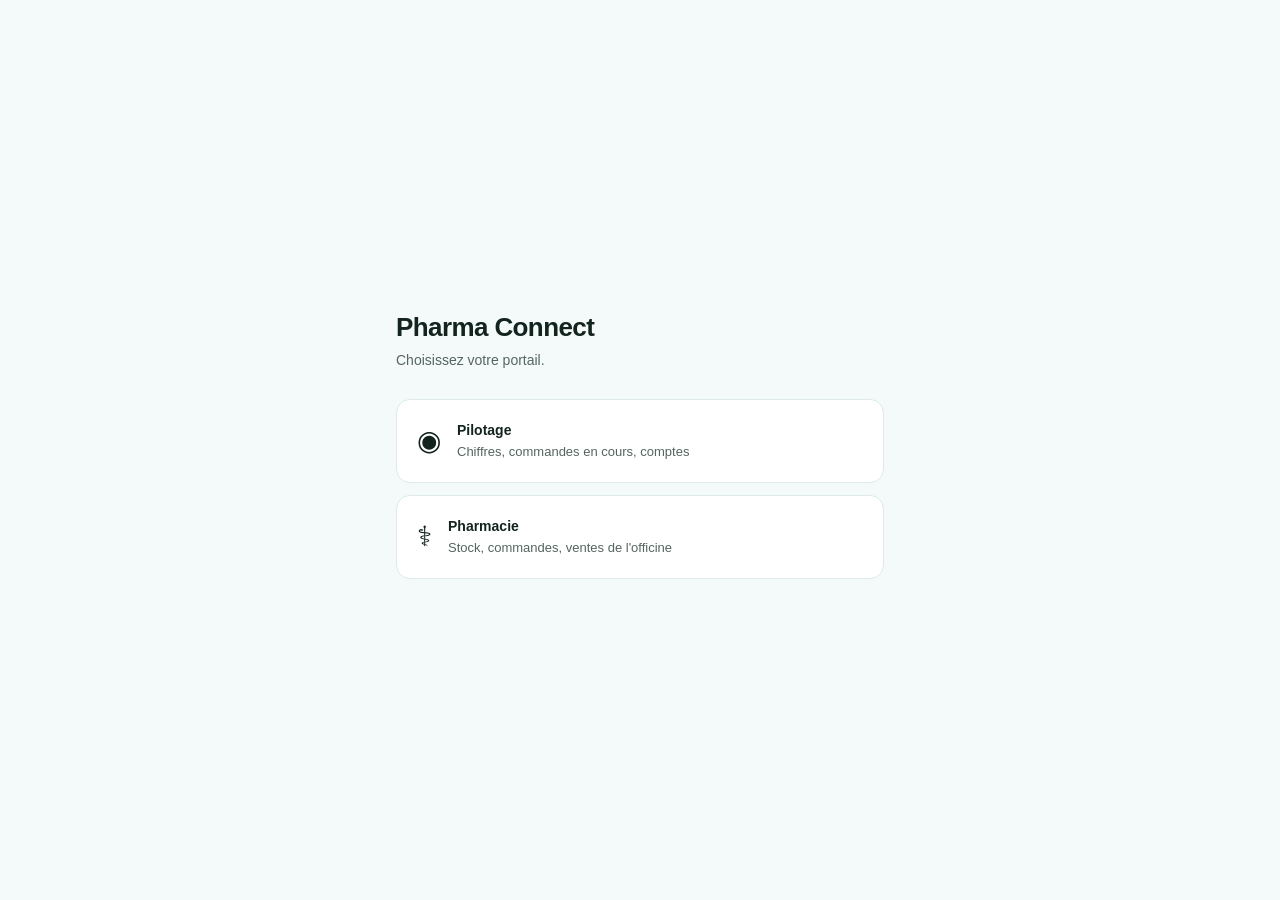
<file: index.html>
<!doctype html>
<html lang="fr">
<head>
<meta charset="utf-8">
<meta name="viewport" content="width=device-width, initial-scale=1">
<title>Pharma Connect — Portails</title>
<link rel="stylesheet" href="web-shared/tokens.css">
<link rel="stylesheet" href="web-shared/base.css">
<style>
  body { display:grid; place-items:center; min-height:100vh; margin:0; }
  .choix { width:min(520px,92vw); padding:16px; }
  h1 { font-size:26px; margin:0 0 6px; }
  p.sub { color:var(--text-secondary); margin:0 0 28px; }
  a.portail {
    display:flex; align-items:center; gap:16px; text-decoration:none; color:inherit;
    padding:20px; margin-bottom:12px; border:1px solid var(--border);
    border-radius:14px; background:var(--surface);
  }
  a.portail:hover { border-color:var(--primary); }
  .ico { font-size:28px; }
  .t { font-weight:600; }
  .d { font-size:13px; color:var(--text-secondary); }
</style>
</head>
<body>
<div class="choix">
  <h1>Pharma Connect</h1>
  <p class="sub">Choisissez votre portail.</p>
  <a class="portail" href="admin/">
    <span class="ico">◉</span>
    <span><span class="t">Pilotage</span><br><span class="d">Chiffres, commandes en cours, comptes</span></span>
  </a>
  <a class="portail" href="pharmacie/">
    <span class="ico">⚕</span>
    <span><span class="t">Pharmacie</span><br><span class="d">Stock, commandes, ventes de l'officine</span></span>
  </a>
</div>
</body>
</html>
</file>
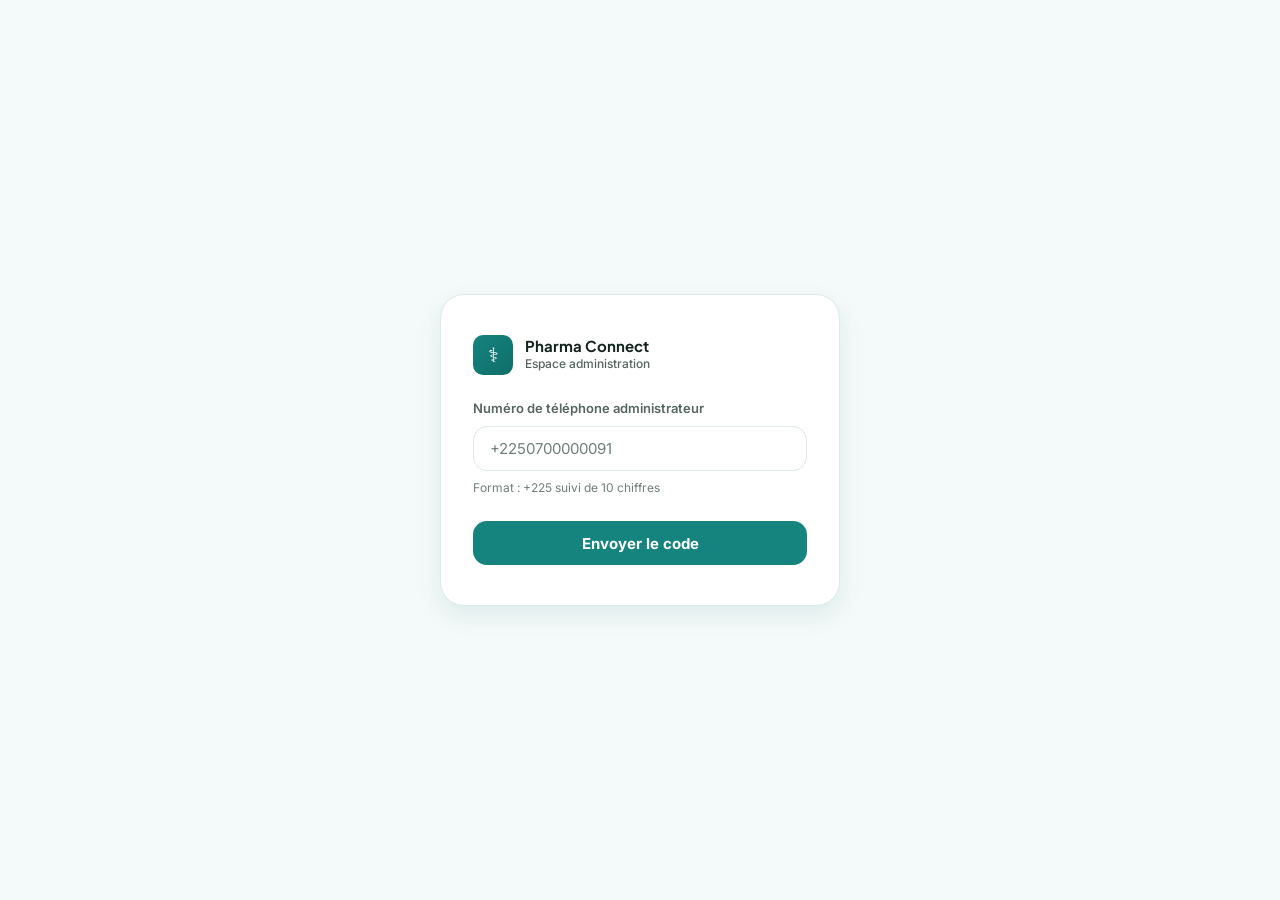
<file: admin/index.html>
<!DOCTYPE html>
<html lang="fr">
<head>
<meta charset="UTF-8" />
<meta name="viewport" content="width=device-width, initial-scale=1.0" />
<meta http-equiv="Cache-Control" content="no-store" />
<title>Pharma Connect — Administration</title>

<link rel="preconnect" href="https://fonts.googleapis.com" />
<link rel="preconnect" href="https://fonts.gstatic.com" crossorigin />
<link
  href="https://fonts.googleapis.com/css2?family=Plus+Jakarta+Sans:wght@600;700;800&family=Inter:wght@400;500;600;700;800&display=swap"
  rel="stylesheet"
/>

<!--
  Design system partagé : mêmes tokens, même typographie et mêmes composants que les
  applications mobiles. Toute correction de palette ou d'espacement se fait dans
  web-shared/ et profite aux deux portails.
-->
<link rel="stylesheet" href="../web-shared/tokens.css" />
<link rel="stylesheet" href="../web-shared/base.css" />

<style>
  /* Spécifique à l'administration : rien d'autre ne vit ici. */

  .staff-identity {
    display: flex;
    align-items: center;
    gap: var(--space-md);
  }

  .staff-avatar {
    width: 34px;
    height: 34px;
    flex-shrink: 0;
    border-radius: 50%;
    background: var(--surface-sunken);
    border: 1px solid var(--border);
    color: var(--text-secondary);
    display: flex;
    align-items: center;
    justify-content: center;
    font-size: 13px;
    font-weight: 700;
  }

</style>
</head>
<body>

<!-- ================= Connexion ================= -->
<div id="login-screen" class="login-screen">
  <div class="login-card">
    <div class="brand" style="margin-bottom: var(--space-2xl)">
      <div class="brand-icon">⚕</div>
      <div>
        <div class="brand-text">Pharma Connect</div>
        <div class="brand-sub">Espace administration</div>
      </div>
    </div>

    <div id="step-phone">
      <label for="phone-input">Numéro de téléphone administrateur</label>
      <input id="phone-input" type="tel" placeholder="+2250700000091" autocomplete="off" />
      <div class="hint">Format : +225 suivi de 10 chiffres</div>
      <button class="btn btn-primary btn-block" id="btn-send-otp" style="margin-top: var(--space-2xl)">
        Envoyer le code
      </button>
    </div>

    <div id="step-otp" class="hidden">
      <label for="otp-input">Code de vérification</label>
      <input id="otp-input" type="text" inputmode="numeric" maxlength="6" placeholder="000000" autocomplete="off" />
      <div class="hint" id="otp-phone-hint"></div>
      <button class="btn btn-primary btn-block" id="btn-verify-otp" style="margin-top: var(--space-2xl)">
        Se connecter
      </button>
      <button class="btn btn-ghost btn-block" id="btn-change-phone" style="margin-top: var(--space-sm)">
        Changer de numéro
      </button>
    </div>

    <div id="login-error" class="error-banner hidden"></div>
  </div>
</div>

<!-- ================= Tableau de bord ================= -->
<div id="dashboard-screen" class="hidden">
  <div class="app-shell">

    <aside class="sidebar">
      <div class="sidebar-brand">
        <div class="brand-icon">⚕</div>
        <div>
          <div class="brand-text">Pharma Connect</div>
          <div class="brand-sub">Administration</div>
        </div>
      </div>

      <nav class="sidebar-nav">
        <button class="nav-item active" data-view="overview">
          <span class="nav-icon">◉</span><span>Pilotage</span>
        </button>
        <button class="nav-item" data-view="staff">
          <span class="nav-icon">👤</span><span>Comptes</span>
        </button>
        <button class="nav-item" data-view="pharmacies">
          <span class="nav-icon">⚕</span><span>Pharmacies</span>
        </button>
      </nav>

      <div class="sidebar-footer">
        <button class="nav-item" id="btn-theme">
          <span class="nav-icon" id="theme-icon">◐</span><span id="theme-label">Apparence auto</span>
        </button>
      </div>
    </aside>

    <div class="app-content">
      <header class="app-header">
        <h2 id="view-title">Pilotage</h2>
        <div class="user-chip">
          <div class="avatar" id="avatar-initial">A</div>
          <div>
            <div class="user-name" id="header-user-name">—</div>
            <div class="user-role">Administrateur</div>
          </div>
          <button class="btn-logout" id="btn-logout">Déconnexion</button>
        </div>
      </header>

      <main class="app-main">


        <!-- ---------- Vue : pilotage ---------- -->
        <section id="view-overview">
          <h1 class="section-title">Pilotage</h1>
          <p class="section-sub" id="overview-updated">Chargement…</p>

          <!--
            Les chiffres du jour, chacun compare a la veille.
            « 42 commandes » ne dit rien ; « 42 commandes, contre 31 hier » dit tout.
          -->
          <div class="stat-grid" id="overview-stats"></div>

          <!--
            Ce qui appelle une action. Place avant les tableaux : un dirigeant qui n'a que
            trente secondes doit voir ce qui brule, pas ce qui va bien.
          -->
          <div id="overview-alerts"></div>

          <div class="card">
            <h2 class="card-title">Commandes en cours</h2>
            <div id="overview-queue"></div>
          </div>
        </section>

        <!-- ---------- Vue : comptes ---------- -->
        <section id="view-staff" class="hidden">
          <h1 class="section-title">Comptes pharmacien &amp; livreur</h1>
          <p class="section-sub">
            Créez et gérez les comptes du personnel. Aucune inscription libre-service
            n'existe pour ces rôles : un compte pharmacien ou livreur ne peut naître qu'ici.
          </p>

          <div class="stat-grid" id="staff-stats"></div>

          <div class="card">
            <div class="card-title">＋ Nouveau compte</div>
            <form id="create-form">
              <label>Type de compte</label>
              <div class="segmented">
                <button type="button" class="segment active" data-role="LIVREUR">Livreur</button>
                <button type="button" class="segment" data-role="PHARMACIEN">Pharmacien</button>
              </div>

              <div class="form-row">
                <div>
                  <label for="new-phone">Numéro de téléphone</label>
                  <input id="new-phone" type="tel" placeholder="+2250700000000" autocomplete="off" required />
                </div>
                <div>
                  <label for="new-name">Nom complet</label>
                  <input id="new-name" type="text" placeholder="Nom Prénom" autocomplete="off" required />
                </div>
              </div>

              <div id="pharmacy-field" class="hidden">
                <label for="new-pharmacy">Pharmacie de rattachement</label>
                <select id="new-pharmacy"></select>
              </div>

              <button type="submit" class="btn btn-primary" id="btn-create-staff" style="margin-top: var(--space-xl)">
                Créer le compte
              </button>
            </form>
          </div>

          <div class="toolbar">
            <div class="tabs" style="margin: 0">
              <button class="tab-btn active" data-filter="ALL">Tous</button>
              <button class="tab-btn" data-filter="LIVREUR">Livreurs</button>
              <button class="tab-btn" data-filter="PHARMACIEN">Pharmaciens</button>
            </div>
            <input
              id="staff-search"
              class="search-field"
              type="search"
              placeholder="Rechercher un nom ou un numéro…"
              autocomplete="off"
            />
          </div>

          <div class="card card-flush">
            <div class="table-wrap">
              <table id="staff-table">
                <thead>
                  <tr>
                    <th data-sort="name">Nom</th>
                    <th data-sort="role">Rôle</th>
                    <th data-sort="pharmacy">Pharmacie</th>
                    <th data-sort="status">Statut</th>
                    <th data-sort="createdAt">Créé le</th>
                    <th></th>
                  </tr>
                </thead>
                <tbody id="staff-table-body"></tbody>
              </table>
            </div>
            <div id="staff-pagination" class="pagination hidden"></div>
            <div id="staff-empty" class="empty-state hidden">
              <div class="empty-icon">👤</div>
              <div class="empty-title">Aucun compte à afficher</div>
              <p class="empty-message" id="staff-empty-message">
                Les comptes pharmacien et livreur créés ci-dessus apparaîtront dans cette liste.
              </p>
            </div>
          </div>
        </section>

        <!-- ---------- Vue : pharmacies ---------- -->
        <section id="view-pharmacies" class="hidden">
          <h1 class="section-title">Pharmacies partenaires</h1>
          <p class="section-sub">
            Officines enregistrées sur la plateforme. Ce sont elles auxquelles un compte
            pharmacien peut être rattaché.
          </p>

          <div class="card card-flush">
            <div class="table-wrap">
              <table id="pharmacies-table">
                <thead>
                  <tr>
                    <th data-sort="name">Nom</th>
                    <th data-sort="city">Ville</th>
                    <th data-sort="address">Adresse</th>
                    <th data-sort="duty">Statut</th>
                  </tr>
                </thead>
                <tbody id="pharmacies-table-body"></tbody>
              </table>
            </div>
            <div id="pharmacies-pagination" class="pagination hidden"></div>
            <div id="pharmacies-empty" class="empty-state hidden">
              <div class="empty-icon">⚕</div>
              <div class="empty-title">Aucune pharmacie enregistrée</div>
              <p class="empty-message">
                Les pharmacies sont créées côté base de données ou par le script de
                peuplement. Sans officine, aucun compte pharmacien ne peut être rattaché.
              </p>
            </div>
          </div>
        </section>

      </main>
    </div>
  </div>
</div>

<div id="toast" class="toast"></div>

<script src="../web-shared/app.js"></script>
<script>
'use strict';

/*
 * Portail d'administration.
 *
 * Le client API, l'échappement HTML, les notifications, le formatage et le moteur de
 * tableau triable vivent dans web-shared/app.js — ce fichier ne contient plus que ce qui
 * est propre à l'administration.
 */

// Adresse de l'API.
//
// La production par defaut, et localhost uniquement quand la page est ouverte depuis
// le disque ou un serveur local. L'inverse — localhost par defaut — produit une page
// publiee qui ne repond pas, sans aucune erreur visible : le navigateur tente de
// joindre la machine de celui qui regarde, et echoue en silence.
var PROD_API = 'https://pharma-connect-backend-production.up.railway.app/api';
var isLocal = ['localhost', '127.0.0.1', ''].indexOf(location.hostname) !== -1;
var API_BASE = isLocal ? 'http://localhost:3000/api' : PROD_API;
var USER_KEY = 'admin_user';

PharmaWeb.configure({ tokenKey: 'admin_token' });

var api = PharmaWeb.createClient(API_BASE, logout);
var esc = PharmaWeb.escapeHtml;

var state = {
  user: readStoredUser(),
  pharmacies: [],
  staff: [],
  filter: 'ALL',
  search: '',
  createRole: 'LIVREUR',
};

function readStoredUser() {
  try {
    return JSON.parse(localStorage.getItem(USER_KEY) || 'null');
  } catch (error) {
    return null;
  }
}

// ---------- Connexion ----------

document.getElementById('btn-send-otp').addEventListener('click', async function () {
  var phone = document.getElementById('phone-input').value.trim();
  var button = this;
  hideLoginError();
  setBusy(button, true, 'Envoi en cours…');
  try {
    await api('/auth/otp/request', { method: 'POST', body: JSON.stringify({ phone: phone }) });
    document.getElementById('step-phone').classList.add('hidden');
    document.getElementById('step-otp').classList.remove('hidden');
    document.getElementById('otp-phone-hint').textContent = 'Code envoyé à ' + phone;
    document.getElementById('otp-input').focus();
  } catch (error) {
    showLoginError(error.message);
  } finally {
    setBusy(button, false, 'Envoyer le code');
  }
});

document.getElementById('btn-verify-otp').addEventListener('click', async function () {
  var phone = document.getElementById('phone-input').value.trim();
  var code = document.getElementById('otp-input').value.trim();
  var button = this;
  hideLoginError();
  setBusy(button, true, 'Vérification…');
  try {
    var result = await api('/auth/otp/verify', {
      method: 'POST',
      body: JSON.stringify({ phone: phone, code: code }),
    });
    // Le rôle est vérifié ici en plus du serveur : un non-administrateur qui réussit
    // l'OTP ne doit pas voir l'interface, même vide.
    if (result.user.role !== 'ADMIN') {
      throw new Error("Ce compte n'a pas les droits d'administration.");
    }
    PharmaWeb.setToken(result.accessToken);
    state.user = result.user;
    localStorage.setItem(USER_KEY, JSON.stringify(result.user));
    enterDashboard();
  } catch (error) {
    showLoginError(error.message);
  } finally {
    setBusy(button, false, 'Se connecter');
  }
});

document.getElementById('btn-change-phone').addEventListener('click', function () {
  document.getElementById('step-otp').classList.add('hidden');
  document.getElementById('step-phone').classList.remove('hidden');
  document.getElementById('otp-input').value = '';
  hideLoginError();
});

document.getElementById('btn-logout').addEventListener('click', logout);

function setBusy(button, busy, label) {
  button.disabled = busy;
  button.textContent = label;
}

function showLoginError(message) {
  var element = document.getElementById('login-error');
  element.textContent = message;
  element.classList.remove('hidden');
}

function hideLoginError() {
  document.getElementById('login-error').classList.add('hidden');
}

function logout() {
  PharmaWeb.clearToken();
  localStorage.removeItem(USER_KEY);
  state.user = null;
  document.getElementById('dashboard-screen').classList.add('hidden');
  document.getElementById('login-screen').classList.remove('hidden');
  document.getElementById('step-otp').classList.add('hidden');
  document.getElementById('step-phone').classList.remove('hidden');
  document.getElementById('phone-input').value = '';
  document.getElementById('otp-input').value = '';
}

// ---------- Navigation ----------

var VIEW_TITLES = { overview: 'Pilotage', staff: 'Comptes', pharmacies: 'Pharmacies' };

document.querySelectorAll('.nav-item[data-view]').forEach(function (item) {
  item.addEventListener('click', function () {
    var view = item.getAttribute('data-view');
    document.querySelectorAll('.nav-item[data-view]').forEach(function (other) {
      other.classList.toggle('active', other === item);
    });
    document.getElementById('view-overview').classList.toggle('hidden', view !== 'overview');
    document.getElementById('view-staff').classList.toggle('hidden', view !== 'staff');
    document.getElementById('view-pharmacies').classList.toggle('hidden', view !== 'pharmacies');
    document.getElementById('view-title').textContent = VIEW_TITLES[view];
  });
});

// ---------- Apparence ----------

/*
 * Trois états et non un interrupteur : « auto » suit le réglage du système, qui est le
 * défaut attendu, et doit rester atteignable après un choix manuel.
 */
var THEME_STATES = [
  { value: null, icon: '◐', label: 'Apparence auto' },
  { value: 'light', icon: '☀', label: 'Apparence claire' },
  { value: 'dark', icon: '☾', label: 'Apparence sombre' },
];

var themeIndex = 0;
try {
  var storedTheme = localStorage.getItem('admin_theme');
  themeIndex = Math.max(
    0,
    THEME_STATES.findIndex(function (s) {
      return s.value === storedTheme;
    })
  );
} catch (error) {
  themeIndex = 0;
}

function applyTheme() {
  var theme = THEME_STATES[themeIndex];
  if (theme.value) {
    document.documentElement.setAttribute('data-theme', theme.value);
  } else {
    document.documentElement.removeAttribute('data-theme');
  }
  document.getElementById('theme-icon').textContent = theme.icon;
  document.getElementById('theme-label').textContent = theme.label;
  try {
    if (theme.value) localStorage.setItem('admin_theme', theme.value);
    else localStorage.removeItem('admin_theme');
  } catch (error) {
    /* stockage indisponible : le choix ne survivra pas au rechargement */
  }
}

document.getElementById('btn-theme').addEventListener('click', function () {
  themeIndex = (themeIndex + 1) % THEME_STATES.length;
  applyTheme();
});

applyTheme();

// ---------- Tableau des comptes ----------

var staffTable = PharmaWeb.createTable({
  table: document.getElementById('staff-table'),
  body: document.getElementById('staff-table-body'),
  paginationHost: document.getElementById('staff-pagination'),
  emptyHost: document.getElementById('staff-empty'),
  pageSize: 15,
  accessors: {
    name: function (row) {
      return row.fullName || '';
    },
    role: function (row) {
      return row.role || '';
    },
    pharmacy: function (row) {
      return (row.pharmacy && row.pharmacy.name) || '';
    },
    status: function (row) {
      return row.isActive ? 0 : 1;
    },
    createdAt: function (row) {
      return new Date(row.createdAt).getTime() || 0;
    },
  },
  renderRow: function (row) {
    var initial = (row.fullName || '?').charAt(0).toUpperCase();
    return (
      '<tr>' +
      '<td><div class="staff-identity">' +
      '<div class="staff-avatar">' + esc(initial) + '</div>' +
      '<div><div class="cell-primary">' + esc(row.fullName) + '</div>' +
      '<div class="cell-secondary tabular">' + esc(row.phone) + '</div></div>' +
      '</div></td>' +
      '<td><span class="badge badge-neutral">' +
      (row.role === 'PHARMACIEN' ? 'Pharmacien' : 'Livreur') +
      '</span></td>' +
      '<td>' + (row.pharmacy ? esc(row.pharmacy.name) : '<span class="text-tertiary">—</span>') + '</td>' +
      '<td><span class="badge ' + (row.isActive ? 'badge-success' : 'badge-danger') + '">' +
      (row.isActive ? 'Actif' : 'Désactivé') +
      '</span></td>' +
      '<td class="cell-secondary tabular">' + PharmaWeb.formatDateTime(row.createdAt) + '</td>' +
      '<td><button class="btn btn-secondary btn-sm" data-toggle-id="' + esc(row.id) + '" ' +
      'data-active="' + row.isActive + '">' +
      (row.isActive ? 'Désactiver' : 'Réactiver') +
      '</button></td>' +
      '</tr>'
    );
  },
});

// Délégation d'événement sur le `<tbody>` : les lignes sont réécrites à chaque tri et à
// chaque changement de page, donc un écouteur posé sur chaque bouton serait perdu.
document.getElementById('staff-table-body').addEventListener('click', async function (event) {
  var button = event.target.closest('button[data-toggle-id]');
  if (!button) return;

  var id = button.getAttribute('data-toggle-id');
  var currentlyActive = button.getAttribute('data-active') === 'true';
  button.disabled = true;
  try {
    await api('/admin/staff/' + id + '/active', {
      method: 'PATCH',
      body: JSON.stringify({ isActive: !currentlyActive }),
    });
    PharmaWeb.toast(currentlyActive ? 'Compte désactivé' : 'Compte réactivé', 'success');
    await loadStaff();
  } catch (error) {
    PharmaWeb.toast(error.message, 'error');
    button.disabled = false;
  }
});

var pharmaciesTable = PharmaWeb.createTable({
  table: document.getElementById('pharmacies-table'),
  body: document.getElementById('pharmacies-table-body'),
  paginationHost: document.getElementById('pharmacies-pagination'),
  emptyHost: document.getElementById('pharmacies-empty'),
  pageSize: 15,
  accessors: {
    name: function (row) {
      return row.name || '';
    },
    city: function (row) {
      return row.city || '';
    },
    address: function (row) {
      return row.address || '';
    },
    duty: function (row) {
      return row.isOnDuty ? 0 : 1;
    },
  },
  renderRow: function (row) {
    var badges = '';
    if (row.isOnDuty) badges += '<span class="badge badge-warning">De garde</span> ';
    if (row.isOpen247) badges += '<span class="badge badge-accent">24h/24</span>';
    if (!badges) badges = '<span class="text-tertiary">Horaires habituels</span>';
    return (
      '<tr>' +
      '<td class="cell-primary">' + esc(row.name) + '</td>' +
      '<td>' + esc(row.city) + '</td>' +
      '<td class="cell-secondary">' + esc(row.address) + '</td>' +
      '<td>' + badges + '</td>' +
      '</tr>'
    );
  },
});

// ---------- Filtres ----------

function visibleStaff() {
  var search = state.search.trim().toLowerCase();
  return state.staff.filter(function (row) {
    if (state.filter !== 'ALL' && row.role !== state.filter) return false;
    if (!search) return true;
    return (
      (row.fullName || '').toLowerCase().indexOf(search) !== -1 ||
      (row.phone || '').toLowerCase().indexOf(search) !== -1
    );
  });
}

function applyStaffFilters() {
  var rows = visibleStaff();
  staffTable.setRows(rows);

  // Le message de l'état vide dit pourquoi la liste est vide : « aucun résultat pour
  // cette recherche » et « aucun compte créé » demandent des actions différentes.
  var message = document.getElementById('staff-empty-message');
  if (state.staff.length === 0) {
    message.textContent =
      'Les comptes pharmacien et livreur créés ci-dessus apparaîtront dans cette liste.';
  } else if (state.search) {
    message.textContent = 'Aucun compte ne correspond à « ' + state.search + ' ».';
  } else {
    message.textContent =
      state.filter === 'LIVREUR'
        ? 'Aucun compte livreur pour le moment.'
        : 'Aucun compte pharmacien pour le moment.';
  }

  renderStaffStats();
}

function renderStaffStats() {
  var total = state.staff.length;
  var couriers = state.staff.filter(function (s) {
    return s.role === 'LIVREUR';
  }).length;
  var pharmacists = state.staff.filter(function (s) {
    return s.role === 'PHARMACIEN';
  }).length;
  var disabled = state.staff.filter(function (s) {
    return !s.isActive;
  }).length;

  var tiles = [
    { label: 'Comptes au total', value: total },
    { label: 'Livreurs', value: couriers },
    { label: 'Pharmaciens', value: pharmacists },
    // Un compte désactivé n'est pas une bonne nouvelle : la tuile le signale en rouge
    // dès qu'il y en a, et reste neutre à zéro.
    { label: 'Comptes désactivés', value: disabled, bad: disabled > 0 },
  ];

  document.getElementById('staff-stats').innerHTML = tiles
    .map(function (tile) {
      return (
        '<div class="stat-tile">' +
        '<div class="stat-label">' + tile.label + '</div>' +
        '<div class="stat-value">' + tile.value + '</div>' +
        (tile.bad ? '<div class="stat-delta bad">à vérifier</div>' : '') +
        '</div>'
      );
    })
    .join('');
}

document.querySelectorAll('.tab-btn').forEach(function (button) {
  button.addEventListener('click', function () {
    document.querySelectorAll('.tab-btn').forEach(function (other) {
      other.classList.remove('active');
    });
    button.classList.add('active');
    state.filter = button.getAttribute('data-filter');
    applyStaffFilters();
  });
});

var searchTimer = null;
document.getElementById('staff-search').addEventListener('input', function () {
  var value = this.value;
  // Filtrage différé : sans cela, chaque frappe réécrit le tableau entier.
  if (searchTimer) clearTimeout(searchTimer);
  searchTimer = setTimeout(function () {
    state.search = value;
    applyStaffFilters();
  }, 180);
});

// ---------- Création de compte ----------

document.querySelectorAll('.segment[data-role]').forEach(function (button) {
  button.addEventListener('click', function () {
    document.querySelectorAll('.segment[data-role]').forEach(function (other) {
      other.classList.remove('active');
    });
    button.classList.add('active');
    state.createRole = button.getAttribute('data-role');
    var isPharmacist = state.createRole === 'PHARMACIEN';
    document.getElementById('pharmacy-field').classList.toggle('hidden', !isPharmacist);
    document.getElementById('new-pharmacy').required = isPharmacist;
  });
});

document.getElementById('create-form').addEventListener('submit', async function (event) {
  event.preventDefault();
  var button = document.getElementById('btn-create-staff');
  var payload = {
    phone: document.getElementById('new-phone').value.trim(),
    fullName: document.getElementById('new-name').value.trim(),
    role: state.createRole,
  };
  if (state.createRole === 'PHARMACIEN') {
    payload.pharmacyId = document.getElementById('new-pharmacy').value;
  }

  setBusy(button, true, 'Création en cours…');
  try {
    await api('/admin/staff', { method: 'POST', body: JSON.stringify(payload) });
    PharmaWeb.toast('Compte créé avec succès', 'success');
    document.getElementById('new-phone').value = '';
    document.getElementById('new-name').value = '';
    await loadStaff();
  } catch (error) {
    PharmaWeb.toast(error.message, 'error');
  } finally {
    setBusy(button, false, 'Créer le compte');
  }
});

// ---------- Chargement ----------

async function enterDashboard() {
  document.getElementById('login-screen').classList.add('hidden');
  document.getElementById('dashboard-screen').classList.remove('hidden');
  document.getElementById('header-user-name').textContent = state.user.fullName;
  document.getElementById('avatar-initial').textContent = (state.user.fullName || 'A')
    .charAt(0)
    .toUpperCase();

  // Squelettes posés avant l'appel : la hauteur du tableau est annoncée, donc la page ne
  // sursaute pas à l'arrivée des données.
  document.getElementById('staff-table-body').innerHTML = PharmaWeb.tableSkeleton(6, 5);

  await Promise.all([loadOverview(), loadPharmacies(), loadStaff()]);
}

// ---------- Pilotage ----------

/*
 * Tableau de bord du dirigeant.
 *
 * Trois principes ont guidé ce qui s'affiche et dans quel ordre :
 *
 * 1. Chaque chiffre est comparé à la veille. « 42 commandes » ne dit rien ; « 42 contre
 *    31 hier » dit tout. Un tableau sans comparaison oblige à se souvenir, et personne ne
 *    se souvient.
 *
 * 2. Ce qui appelle une action passe avant ce qui va bien. Quelqu'un qui n'a que trente
 *    secondes doit voir ce qui brûle, pas ce qui ronronne.
 *
 * 3. Aucun chiffre inventé. Pas de taux de conversion ni de panier moyen par canal : il
 *    faudrait un suivi d'usage, et aucun n'est installé. Cinq chiffres exacts valent mieux
 *    que vingt dont la moitié serait devinée.
 */
async function loadOverview() {
  var stats = document.getElementById('overview-stats');
  stats.innerHTML = PharmaWeb.statSkeleton ? PharmaWeb.statSkeleton(5) : '';

  try {
    var data = await api('/admin/overview');
    renderOverview(data);
  } catch (error) {
    document.getElementById('overview-updated').textContent =
      'Chiffres indisponibles — ' + error.message;
    stats.innerHTML = '';
  }
}

function renderOverview(data) {
  document.getElementById('overview-updated').textContent =
    'Au ' + PharmaWeb.formatDateTime(data.generatedAt);

  document.getElementById('overview-stats').innerHTML = [
    // Ce que gagne Pharma Connect : marge de livraison et commissions. Placé en premier,
    // parce que c'est le seul chiffre qui dit si l'entreprise vit.
    statCard(
      'Revenu Pharma Connect du jour',
      PharmaWeb.formatPrice(data.earnings.today),
      deltaLabel(data.earnings.change, PharmaWeb.formatPrice(data.earnings.yesterday)) +
        ' · ' + PharmaWeb.formatPrice(data.earnings.month) + ' ce mois',
      data.earnings.change
    ),
    statCard(
      'Ventes du jour (livrées)',
      PharmaWeb.formatPrice(data.revenue.today),
      deltaLabel(data.revenue.change, PharmaWeb.formatPrice(data.revenue.yesterday)),
      data.revenue.change
    ),
    statCard(
      'Commandes du jour',
      String(data.orders.today),
      deltaLabel(data.orders.change, data.orders.yesterday + ' hier'),
      data.orders.change
    ),
    statCard(
      'Pharmacies partenaires',
      String(data.network.partnerPharmacies),
      'sur ' + data.network.totalPharmacies + ' référencées',
      null
    ),
    statCard(
      'Nouveaux clients',
      String(data.clients.newThisWeek),
      'cette semaine · ' + data.clients.total + ' au total',
      null
    ),
  ].join('');

  renderAlerts(data);
  renderQueue(data.queue);
}

/*
 * Une pastille de variation n'a de sens que si la comparaison en a. Depuis zéro, on
 * n'écrit pas « +100 % » mais « pas de comparaison » : afficher un pourcentage depuis zéro
 * est la façon la plus courante de mentir avec un tableau de bord, et celui qui le lit
 * finit par ne plus croire aucun chiffre.
 */
function deltaLabel(change, previousLabel) {
  if (change === null || change === undefined) {
    return 'hier : ' + previousLabel;
  }
  var sign = change > 0 ? '+' : '';
  return sign + change + ' % · hier : ' + previousLabel;
}

function statCard(label, value, hint, change) {
  var tone = '';
  if (change !== null && change !== undefined) {
    tone = change >= 0 ? 'stat-up' : 'stat-down';
  }
  return (
    '<div class="card stat-card ' + tone + '">' +
    '<div class="stat-label">' + esc(label) + '</div>' +
    '<div class="stat-value">' + esc(value) + '</div>' +
    '<div class="stat-hint">' + esc(hint) + '</div>' +
    '</div>'
  );
}

/*
 * Les alertes. Chacune nomme une action, pas un état : « 3 commandes attendent depuis plus
 * de 45 minutes » appelle un coup de fil, « 3 commandes en retard » appelle un haussement
 * d'épaules.
 */
function renderAlerts(data) {
  var alerts = [];

  if (data.orders.stale > 0) {
    alerts.push({
      tone: 'danger',
      icon: '⏱',
      text:
        data.orders.stale +
        ' commande' + (data.orders.stale > 1 ? 's' : '') +
        ' attend' + (data.orders.stale > 1 ? 'ent' : '') +
        ' depuis plus de ' + data.orders.staleThresholdMinutes +
        ' minutes. Appelez la pharmacie concernée.',
    });
  }

  if (data.advice.openThreads > 0) {
    alerts.push({
      tone: 'warning',
      icon: '💬',
      text:
        data.advice.openThreads +
        ' conversation' + (data.advice.openThreads > 1 ? 's' : '') +
        ' de conseil ouverte' + (data.advice.openThreads > 1 ? 's' : '') + '.',
    });
  }

  if (data.network.activeCouriers === 0) {
    alerts.push({
      tone: 'danger',
      icon: '🛵',
      text: 'Aucun livreur actif. Aucune commande ne peut être livrée.',
    });
  }

  if (data.network.partnerPharmacies === 0) {
    alerts.push({
      tone: 'danger',
      icon: '⚕',
      text: 'Aucune pharmacie partenaire. Les clients ne peuvent pas commander.',
    });
  }

  var container = document.getElementById('overview-alerts');
  if (alerts.length === 0) {
    container.innerHTML =
      '<div class="card alert alert-ok"><span class="alert-icon">✓</span>' +
      '<span>Rien ne requiert votre attention.</span></div>';
    return;
  }

  container.innerHTML = alerts
    .map(function (a) {
      return (
        '<div class="card alert alert-' + a.tone + '">' +
        '<span class="alert-icon">' + a.icon + '</span>' +
        '<span>' + esc(a.text) + '</span>' +
        '</div>'
      );
    })
    .join('');
}

var STATUS_LABELS = {
  PENDING: 'En attente',
  CONFIRMED: 'Confirmée',
  PREPARING: 'En préparation',
  OUT_FOR_DELIVERY: 'En livraison',
};

function renderQueue(queue) {
  var container = document.getElementById('overview-queue');

  if (!queue || queue.length === 0) {
    container.innerHTML =
      '<div class="empty"><div class="empty-icon">📦</div>' +
      '<div class="empty-title">Aucune commande en cours</div></div>';
    return;
  }

  container.innerHTML =
    '<table class="table"><thead><tr>' +
    '<th>Client</th><th>Pharmacie</th><th>État</th><th>Attente</th><th>Montant</th>' +
    '</tr></thead><tbody>' +
    queue
      .map(function (o) {
        // Au-delà du seuil, la ligne se signale d'elle-même. On parcourt un tableau du
        // regard ; une couleur se repère sans lire.
        var late = o.waitingMinutes >= 45;
        return (
          '<tr class="' + (late ? 'row-late' : '') + '">' +
          '<td class="cell-primary">' + esc(o.clientName) + '</td>' +
          '<td class="cell-secondary">' + esc(o.pharmacyName) + '</td>' +
          '<td>' + esc(STATUS_LABELS[o.status] || o.status) + '</td>' +
          '<td class="' + (late ? 'text-danger' : '') + '">' + o.waitingMinutes + ' min</td>' +
          '<td>' + esc(PharmaWeb.formatPrice(o.totalAmountFcfa)) + '</td>' +
          '</tr>'
        );
      })
      .join('') +
    '</tbody></table>';
}

async function loadPharmacies() {
  try {
    state.pharmacies = await api('/admin/pharmacies');
    document.getElementById('new-pharmacy').innerHTML = state.pharmacies
      .map(function (pharmacy) {
        return (
          '<option value="' + esc(pharmacy.id) + '">' +
          esc(pharmacy.name) + ' — ' + esc(pharmacy.city) +
          '</option>'
        );
      })
      .join('');
    pharmaciesTable.setRows(state.pharmacies);
  } catch (error) {
    PharmaWeb.toast(error.message, 'error');
  }
}

async function loadStaff() {
  try {
    state.staff = await api('/admin/staff');
    applyStaffFilters();
  } catch (error) {
    PharmaWeb.toast(error.message, 'error');
    // Le tableau est vidé plutôt que laissé sur ses squelettes : une grille qui scintille
    // indéfiniment laisse croire à un chargement toujours en cours.
    staffTable.setRows([]);
  }
}

// ---------- Reprise de session ----------

(async function init() {
  if (!PharmaWeb.getToken() || !state.user) return;
  try {
    var me = await api('/auth/me');
    if (me.role === 'ADMIN') {
      enterDashboard();
      return;
    }
  } catch (error) {
    // Jeton invalide ou expiré : retour à l'écran de connexion.
  }
  logout();
})();
</script>
</body>
</html>
</file>
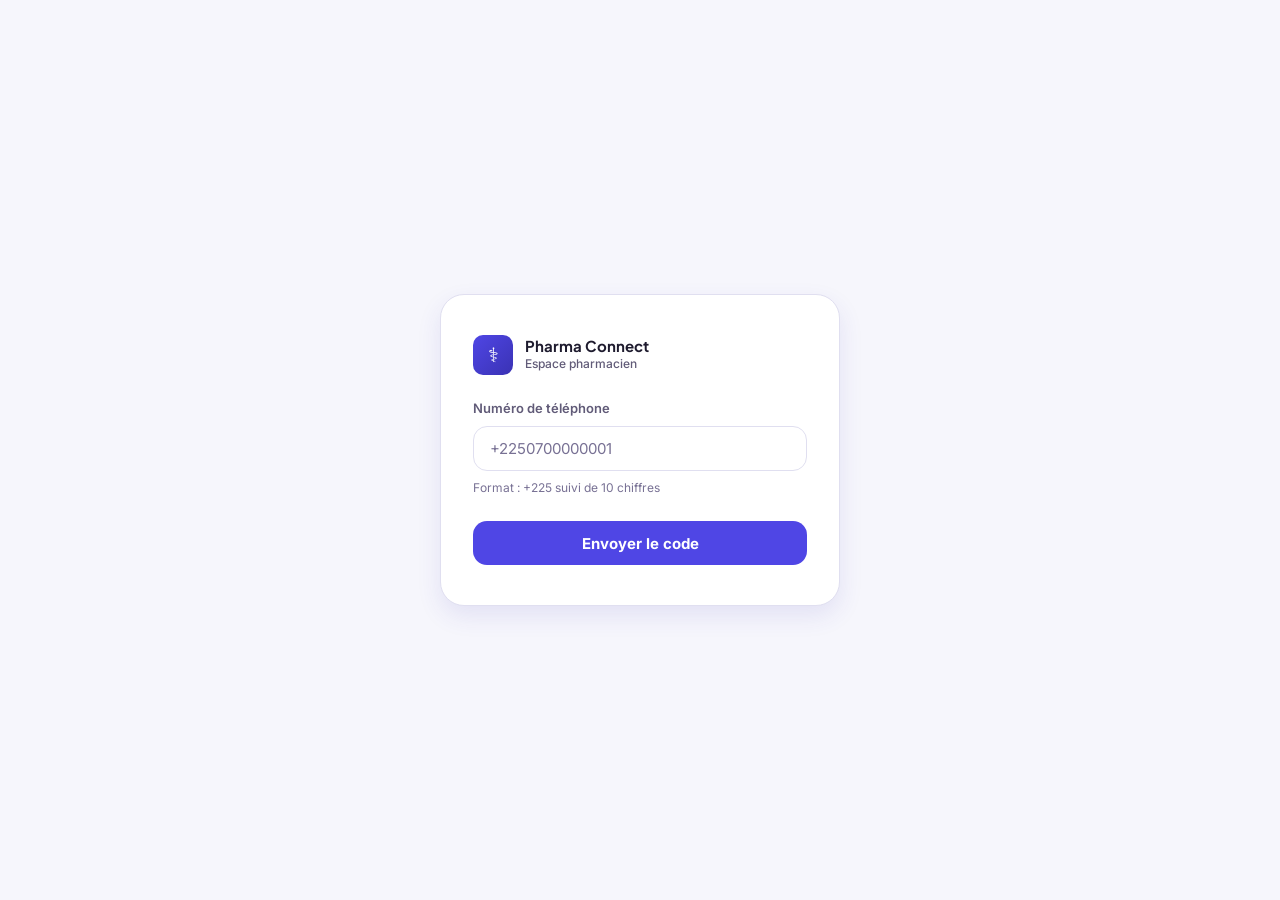
<file: pharmacie/index.html>
<!DOCTYPE html>
<html lang="fr" data-brand="indigo">
<head>
<meta charset="UTF-8" />
<meta name="viewport" content="width=device-width, initial-scale=1.0" />
<meta http-equiv="Cache-Control" content="no-store" />
<title>Pharma Connect — Espace pharmacien</title>

<script
  src="https://cdn.socket.io/4.7.5/socket.io.min.js"
  integrity="sha384-2huaZvOR9iDzHqslqwpR87isEmrfxqyWOF7hr7BY6KG0+hVKLoEXMPUJw3ynWuhO"
  crossorigin="anonymous"
></script>

<link rel="preconnect" href="https://fonts.googleapis.com" />
<link rel="preconnect" href="https://fonts.gstatic.com" crossorigin />
<link
  href="https://fonts.googleapis.com/css2?family=Plus+Jakarta+Sans:wght@600;700;800&family=Inter:wght@400;500;600;700;800&display=swap"
  rel="stylesheet"
/>

<!--
  `data-brand="indigo"` sur <html> bascule le design system sur l'identité pharmacien,
  la même que l'application mobile du même rôle. Le portail d'administration garde le
  turquoise : l'accent est ce qui dit lequel des deux est ouvert.
-->
<link rel="stylesheet" href="../web-shared/tokens.css" />
<link rel="stylesheet" href="../web-shared/base.css" />

<style>
  /* Spécifique au comptoir : les commandes, qui n'existent pas ailleurs. */

  .status-bar {
    display: flex;
    align-items: center;
    gap: var(--space-md);
    flex-wrap: wrap;
  }

  /* Interrupteur d'état de l'officine — de garde, ouvert 24h/24. */
  .status-pill {
    display: inline-flex;
    align-items: center;
    gap: var(--space-sm);
    padding: var(--space-sm) var(--space-md);
    border-radius: var(--radius-pill);
    border: 1.5px solid var(--border);
    background: var(--surface);
    font-size: 12px;
    font-weight: 700;
    color: var(--text-secondary);
    cursor: pointer;
    transition: all var(--duration-fast);
  }

  .status-pill.on {
    border-color: var(--accent);
    background: var(--accent-soft);
    color: var(--accent-strong);
  }

  .switch {
    position: relative;
    width: 32px;
    height: 18px;
    flex-shrink: 0;
  }

  .switch input {
    position: absolute;
    opacity: 0;
    width: 100%;
    height: 100%;
    margin: 0;
    cursor: pointer;
  }

  .slider {
    position: absolute;
    inset: 0;
    border-radius: var(--radius-pill);
    background: var(--border-strong);
    transition: background var(--duration-base);
    pointer-events: none;
  }

  .slider::after {
    content: '';
    position: absolute;
    top: 2px;
    left: 2px;
    width: 14px;
    height: 14px;
    border-radius: 50%;
    background: #fff;
    transition: transform var(--duration-base) var(--ease-move);
  }

  .switch input:checked + .slider {
    background: var(--accent-fill);
  }

  .switch input:checked + .slider::after {
    transform: translateX(14px);
  }

  /* Halo de focus sur l'interrupteur : la navigation au clavier doit rester visible. */
  .switch input:focus-visible + .slider {
    box-shadow: 0 0 0 3px color-mix(in srgb, var(--accent) 25%, transparent);
  }

  /* --- Cartes de commande --- */

  .orders-grid {
    display: grid;
    grid-template-columns: repeat(auto-fill, minmax(320px, 1fr));
    gap: var(--space-lg);
  }

  .order-card {
    background: var(--surface-alt);
    border: 1.5px solid var(--border);
    border-radius: var(--radius-lg);
    padding: var(--space-xl);
    box-shadow: var(--shadow-low);
    display: flex;
    flex-direction: column;
    gap: var(--space-md);
  }

  /*
   * Une commande qui attend une action porte un liseré d'accent à gauche. C'est ce qui
   * permet de repérer le travail restant sans lire chaque pastille de statut.
   */
  .order-card.attention {
    border-left: 4px solid var(--warning);
  }

  .order-top {
    display: flex;
    align-items: flex-start;
    justify-content: space-between;
    gap: var(--space-md);
  }

  .order-customer {
    font-weight: 700;
    font-size: 15px;
  }

  .order-phone,
  .order-time {
    font-size: 12px;
    color: var(--text-secondary);
  }

  .order-items {
    font-size: 13px;
    color: var(--text-secondary);
    line-height: 1.7;
    padding: var(--space-md) 0;
    border-top: 1px solid var(--border);
    border-bottom: 1px solid var(--border);
  }

  .order-total {
    font-family: var(--font-display);
    font-size: 18px;
    font-weight: 800;
    letter-spacing: -0.3px;
  }

  .order-actions {
    display: flex;
    gap: var(--space-sm);
  }

  .order-actions .btn {
    flex: 1;
  }

  .qty-input {
    width: 92px;
    min-width: 92px;
    padding: var(--space-sm) var(--space-md);
    font-size: 14px;
    font-variant-numeric: tabular-nums;
  }
</style>
</head>
<body>

<!-- ================= Connexion ================= -->
<div id="login-screen" class="login-screen">
  <div class="login-card">
    <div class="brand" style="margin-bottom: var(--space-2xl)">
      <div class="brand-icon">⚕</div>
      <div>
        <div class="brand-text">Pharma Connect</div>
        <div class="brand-sub">Espace pharmacien</div>
      </div>
    </div>

    <div id="step-phone">
      <label for="phone-input">Numéro de téléphone</label>
      <input id="phone-input" type="tel" placeholder="+2250700000001" autocomplete="off" />
      <div class="hint">Format : +225 suivi de 10 chiffres</div>
      <button class="btn btn-primary btn-block" id="btn-send-otp" style="margin-top: var(--space-2xl)">
        Envoyer le code
      </button>
    </div>

    <div id="step-otp" class="hidden">
      <label for="otp-input">Code de vérification</label>
      <input id="otp-input" type="text" inputmode="numeric" maxlength="6" placeholder="000000" autocomplete="off" />
      <div class="hint" id="otp-phone-hint"></div>
      <button class="btn btn-primary btn-block" id="btn-verify-otp" style="margin-top: var(--space-2xl)">
        Se connecter
      </button>
      <button class="btn btn-ghost btn-block" id="btn-change-phone" style="margin-top: var(--space-sm)">
        Changer de numéro
      </button>
    </div>

    <div id="login-error" class="error-banner hidden"></div>
  </div>
</div>

<!-- ================= Tableau de bord ================= -->
<div id="dashboard-screen" class="hidden">
  <div class="app-shell">

    <aside class="sidebar">
      <div class="sidebar-brand">
        <div class="brand-icon">⚕</div>
        <div>
          <div class="brand-text" id="pharmacy-name">—</div>
          <div class="brand-sub" id="pharmacy-address">—</div>
        </div>
      </div>

      <nav class="sidebar-nav">
        <button class="nav-item active" data-view="orders">
          <span class="nav-icon">🧾</span><span>Commandes</span>
        </button>
        <button class="nav-item" data-view="stock">
          <span class="nav-icon">📦</span><span>Stock</span>
        </button>
      </nav>

      <div class="sidebar-footer">
        <button class="nav-item" id="btn-theme">
          <span class="nav-icon" id="theme-icon">◐</span><span id="theme-label">Apparence auto</span>
        </button>
      </div>
    </aside>

    <div class="app-content">
      <header class="app-header">
        <div class="status-bar">
          <span class="live-dot offline" id="live-dot">Direct</span>
          <label class="status-pill" id="pill-duty">
            <span class="switch"><input type="checkbox" id="toggle-duty" /><span class="slider"></span></span>
            <span>De garde</span>
          </label>
          <label class="status-pill" id="pill-247">
            <span class="switch"><input type="checkbox" id="toggle-247" /><span class="slider"></span></span>
            <span>24h/24</span>
          </label>
        </div>
        <div class="user-chip">
          <div class="avatar" id="avatar-initial">P</div>
          <div>
            <div class="user-name" id="header-user-name">—</div>
            <div class="user-role">Pharmacien</div>
          </div>
          <button class="btn-logout" id="btn-logout">Déconnexion</button>
        </div>
      </header>

      <main class="app-main">

        <!-- ---------- Vue : commandes ---------- -->
        <section id="view-orders">
          <h1 class="section-title">Commandes</h1>
          <p class="section-sub">
            Les commandes qui attendent une action remontent en premier. La liste se met à
            jour en direct, sans rechargement.
          </p>

          <div class="stat-grid" id="orders-stats"></div>

          <div id="orders-list" class="orders-grid"></div>

          <div id="orders-empty" class="empty-state hidden">
            <div class="empty-icon">🧾</div>
            <div class="empty-title">Aucune commande pour le moment</div>
            <p class="empty-message">
              Les commandes passées par les clients depuis l'application mobile
              apparaîtront ici dès leur réception.
            </p>
          </div>
        </section>

        <!-- ---------- Vue : stock ---------- -->
        <section id="view-stock" class="hidden">
          <h1 class="section-title">Stock</h1>
          <p class="section-sub">
            Les quantités saisies ici déterminent ce que les clients peuvent commander dans
            votre officine. Une référence à zéro reste visible mais n'est plus commandable.
          </p>

          <div class="stat-grid" id="stock-stats"></div>

          <div class="card">
            <div class="card-title">＋ Ajouter un médicament au stock</div>
            <div class="inline-form">
              <div style="flex: 2 1 240px">
                <label for="add-medication-select">Médicament</label>
                <select id="add-medication-select"></select>
              </div>
              <div style="flex: 0 1 120px">
                <label for="add-medication-qty">Quantité</label>
                <input id="add-medication-qty" type="number" min="0" value="10" />
              </div>
              <button class="btn btn-primary" id="btn-add-stock">Ajouter</button>
            </div>
          </div>

          <div class="toolbar" style="justify-content: flex-end">
            <input
              id="stock-search"
              class="search-field"
              type="search"
              placeholder="Rechercher un médicament…"
              autocomplete="off"
            />
          </div>

          <div class="card card-flush">
            <div class="table-wrap">
              <table id="stock-table">
                <thead>
                  <tr>
                    <th data-sort="name">Médicament</th>
                    <th data-sort="category">Catégorie</th>
                    <th data-sort="price">Prix</th>
                    <th data-sort="quantity">Quantité</th>
                    <th></th>
                  </tr>
                </thead>
                <tbody id="stock-table-body"></tbody>
              </table>
            </div>
            <div id="stock-pagination" class="pagination hidden"></div>
            <div id="stock-empty" class="empty-state hidden">
              <div class="empty-icon">📦</div>
              <div class="empty-title">Aucun médicament en stock</div>
              <p class="empty-message" id="stock-empty-message">
                Ajoutez une première référence ci-dessus pour que les clients puissent
                commander dans votre officine.
              </p>
            </div>
          </div>
        </section>

      </main>
    </div>
  </div>
</div>

<div id="toast" class="toast"></div>

<script src="../web-shared/app.js"></script>
<script>
'use strict';

/*
 * Portail pharmacien.
 *
 * Le client API, les notifications, le formatage et le moteur de tableau triable vivent
 * dans web-shared/app.js ; ce fichier ne porte plus que la logique du comptoir.
 */

// Adresse de l'API.
//
// La production par defaut, et localhost uniquement quand la page est ouverte depuis
// le disque ou un serveur local. L'inverse — localhost par defaut — produit une page
// publiee qui ne repond pas, sans aucune erreur visible : le navigateur tente de
// joindre la machine de celui qui regarde, et echoue en silence.
var PROD_API = 'https://pharma-connect-backend-production.up.railway.app/api';
var isLocal = ['localhost', '127.0.0.1', ''].indexOf(location.hostname) !== -1;
var API_BASE = isLocal ? 'http://localhost:3000/api' : PROD_API;
var WS_BASE = 'http://localhost:3000';
var USER_KEY = 'pharmacy_user';

PharmaWeb.configure({ tokenKey: 'pharmacy_token' });

var api = PharmaWeb.createClient(API_BASE, logout);
var esc = PharmaWeb.escapeHtml;

var state = {
  user: readStoredUser(),
  pharmacy: null,
  orders: [],
  allMedications: [],
  stockSearch: '',
  socket: null,
};

function readStoredUser() {
  try {
    return JSON.parse(localStorage.getItem(USER_KEY) || 'null');
  } catch (error) {
    return null;
  }
}

function setBusy(button, busy, label) {
  button.disabled = busy;
  button.textContent = label;
}

// ---------- Connexion ----------

document.getElementById('btn-send-otp').addEventListener('click', async function () {
  var phone = document.getElementById('phone-input').value.trim();
  var button = this;
  hideLoginError();
  setBusy(button, true, 'Envoi en cours…');
  try {
    await api('/auth/otp/request', { method: 'POST', body: JSON.stringify({ phone: phone }) });
    document.getElementById('step-phone').classList.add('hidden');
    document.getElementById('step-otp').classList.remove('hidden');
    document.getElementById('otp-phone-hint').textContent = 'Code envoyé à ' + phone;
    document.getElementById('otp-input').focus();
  } catch (error) {
    showLoginError(error.message);
  } finally {
    setBusy(button, false, 'Envoyer le code');
  }
});

document.getElementById('btn-verify-otp').addEventListener('click', async function () {
  var phone = document.getElementById('phone-input').value.trim();
  var code = document.getElementById('otp-input').value.trim();
  var button = this;
  hideLoginError();
  setBusy(button, true, 'Vérification…');
  try {
    var result = await api('/auth/otp/verify', {
      method: 'POST',
      body: JSON.stringify({ phone: phone, code: code }),
    });
    if (result.user.role !== 'PHARMACIEN') {
      throw new Error("Ce compte n'est pas rattaché à une pharmacie.");
    }
    PharmaWeb.setToken(result.accessToken);
    state.user = result.user;
    localStorage.setItem(USER_KEY, JSON.stringify(result.user));
    await enterDashboard();
  } catch (error) {
    showLoginError(error.message);
  } finally {
    setBusy(button, false, 'Se connecter');
  }
});

document.getElementById('btn-change-phone').addEventListener('click', function () {
  document.getElementById('step-otp').classList.add('hidden');
  document.getElementById('step-phone').classList.remove('hidden');
  document.getElementById('otp-input').value = '';
  hideLoginError();
});

document.getElementById('btn-logout').addEventListener('click', logout);

function showLoginError(message) {
  var element = document.getElementById('login-error');
  element.textContent = message;
  element.classList.remove('hidden');
}

function hideLoginError() {
  document.getElementById('login-error').classList.add('hidden');
}

function logout() {
  if (state.socket) {
    state.socket.disconnect();
    state.socket = null;
  }
  PharmaWeb.clearToken();
  localStorage.removeItem(USER_KEY);
  state.user = null;
  document.getElementById('dashboard-screen').classList.add('hidden');
  document.getElementById('login-screen').classList.remove('hidden');
  document.getElementById('step-otp').classList.add('hidden');
  document.getElementById('step-phone').classList.remove('hidden');
  document.getElementById('phone-input').value = '';
  document.getElementById('otp-input').value = '';
}

// ---------- Navigation ----------

document.querySelectorAll('.nav-item[data-view]').forEach(function (item) {
  item.addEventListener('click', function () {
    var view = item.getAttribute('data-view');
    document.querySelectorAll('.nav-item[data-view]').forEach(function (other) {
      other.classList.toggle('active', other === item);
    });
    document.getElementById('view-orders').classList.toggle('hidden', view !== 'orders');
    document.getElementById('view-stock').classList.toggle('hidden', view !== 'stock');
  });
});

// ---------- Apparence ----------

var THEME_STATES = [
  { value: null, icon: '◐', label: 'Apparence auto' },
  { value: 'light', icon: '☀', label: 'Apparence claire' },
  { value: 'dark', icon: '☾', label: 'Apparence sombre' },
];

var themeIndex = 0;
try {
  var storedTheme = localStorage.getItem('pharmacy_theme');
  themeIndex = Math.max(
    0,
    THEME_STATES.findIndex(function (s) {
      return s.value === storedTheme;
    })
  );
} catch (error) {
  themeIndex = 0;
}

function applyTheme() {
  var theme = THEME_STATES[themeIndex];
  if (theme.value) document.documentElement.setAttribute('data-theme', theme.value);
  else document.documentElement.removeAttribute('data-theme');
  document.getElementById('theme-icon').textContent = theme.icon;
  document.getElementById('theme-label').textContent = theme.label;
  try {
    if (theme.value) localStorage.setItem('pharmacy_theme', theme.value);
    else localStorage.removeItem('pharmacy_theme');
  } catch (error) {
    /* stockage indisponible */
  }
}

document.getElementById('btn-theme').addEventListener('click', function () {
  themeIndex = (themeIndex + 1) % THEME_STATES.length;
  applyTheme();
});

applyTheme();

// ---------- Statut de l'officine ----------

document.getElementById('toggle-duty').addEventListener('change', async function (event) {
  var checked = event.target.checked;
  try {
    await api('/pharmacy-dashboard/status', {
      method: 'PATCH',
      body: JSON.stringify({ isOnDuty: checked }),
    });
    document.getElementById('pill-duty').classList.toggle('on', checked);
    PharmaWeb.toast(
      checked ? 'Pharmacie marquée de garde' : 'Pharmacie retirée de la garde',
      'success'
    );
  } catch (error) {
    PharmaWeb.toast(error.message, 'error');
    // L'interrupteur revient à son état réel : laissé coché après un échec, il
    // ferait croire à une garde active que le serveur ignore.
    event.target.checked = !checked;
  }
});

document.getElementById('toggle-247').addEventListener('change', async function (event) {
  var checked = event.target.checked;
  try {
    await api('/pharmacy-dashboard/status', {
      method: 'PATCH',
      body: JSON.stringify({ isOpen247: checked }),
    });
    document.getElementById('pill-247').classList.toggle('on', checked);
    PharmaWeb.toast('Statut 24h/24 mis à jour', 'success');
  } catch (error) {
    PharmaWeb.toast(error.message, 'error');
    event.target.checked = !checked;
  }
});

// ---------- Commandes ----------

var PHARMACIST_NEXT = { PENDING: 'CONFIRMED', CONFIRMED: 'PREPARING' };
var CAN_CANCEL = { PENDING: true, CONFIRMED: true };

var STATUS_TONE = {
  PENDING: 'warning',
  CONFIRMED: 'info',
  PREPARING: 'accent',
  OUT_FOR_DELIVERY: 'accent',
  DELIVERED: 'success',
  CANCELLED: 'danger',
};

var STATUS_LABEL = {
  PENDING: 'Reçue',
  CONFIRMED: 'Confirmée',
  PREPARING: 'En préparation',
  OUT_FOR_DELIVERY: 'En livraison',
  DELIVERED: 'Livrée',
  CANCELLED: 'Annulée',
};

var NEXT_LABEL = { CONFIRMED: 'Confirmer', PREPARING: 'Prête pour retrait' };

async function loadOrders() {
  state.orders = await api('/pharmacy-dashboard/orders');
  renderOrders();
}

function renderOrders() {
  var list = document.getElementById('orders-list');
  var empty = document.getElementById('orders-empty');

  renderOrderStats();

  if (state.orders.length === 0) {
    list.innerHTML = '';
    empty.classList.remove('hidden');
    return;
  }
  empty.classList.add('hidden');

  // Les commandes qui demandent une action du pharmacien remontent en premier : c'est
  // l'ordre du travail à faire, pas l'ordre chronologique.
  var sorted = state.orders.slice().sort(function (a, b) {
    var aWaiting = a.status === 'PENDING' || a.status === 'CONFIRMED' ? 0 : 1;
    var bWaiting = b.status === 'PENDING' || b.status === 'CONFIRMED' ? 0 : 1;
    if (aWaiting !== bWaiting) return aWaiting - bWaiting;
    return new Date(b.createdAt) - new Date(a.createdAt);
  });

  list.innerHTML = sorted
    .map(function (order) {
      var next = PHARMACIST_NEXT[order.status];
      var canCancel = Boolean(CAN_CANCEL[order.status]);
      var items = (order.items || [])
        .map(function (item) {
          return '<div>' + esc(item.quantity) + ' × ' + esc(item.medication.name) + '</div>';
        })
        .join('');

      var actions = '';
      if (next || canCancel) {
        actions =
          '<div class="order-actions">' +
          (canCancel
            ? '<button class="btn btn-secondary btn-sm" data-action="cancel" data-id="' +
              esc(order.id) + '">Refuser</button>'
            : '') +
          (next
            ? '<button class="btn btn-primary btn-sm" data-action="advance" data-id="' +
              esc(order.id) + '" data-next="' + next + '">' + NEXT_LABEL[next] + '</button>'
            : '') +
          '</div>';
      }

      return (
        '<article class="order-card' + (order.status === 'PENDING' ? ' attention' : '') + '">' +
        '<div class="order-top">' +
        '<div><div class="order-customer">' +
        esc((order.user && order.user.fullName) || 'Client') +
        '</div><div class="order-phone tabular">' +
        esc((order.user && order.user.phone) || '') +
        '</div></div>' +
        '<div style="text-align:right">' +
        '<span class="badge badge-' + (STATUS_TONE[order.status] || 'neutral') + '">' +
        (STATUS_LABEL[order.status] || esc(order.status)) +
        '</span><div class="order-time">' + PharmaWeb.formatDateTime(order.createdAt) + '</div>' +
        '</div></div>' +
        '<div class="order-items">' + items + '</div>' +
        '<div class="order-total">' + PharmaWeb.formatPrice(order.totalAmountFcfa) + '</div>' +
        (order.status === 'PREPARING'
          ? '<div class="notice notice-info" style="margin:0">🛵 Prête pour retrait — en attente qu\'un livreur accepte la commande</div>'
          : '') +
        actions +
        '</article>'
      );
    })
    .join('');
}

function renderOrderStats() {
  var waiting = state.orders.filter(function (order) {
    return order.status === 'PENDING' || order.status === 'CONFIRMED';
  }).length;
  var preparing = state.orders.filter(function (order) {
    return order.status === 'PREPARING';
  }).length;
  var delivered = state.orders.filter(function (order) {
    return order.status === 'DELIVERED';
  }).length;
  var revenue = state.orders
    .filter(function (order) {
      return order.status === 'DELIVERED';
    })
    .reduce(function (sum, order) {
      return sum + (order.totalAmountFcfa || 0);
    }, 0);

  var tiles = [
    // Une commande en attente n'est pas une bonne nouvelle : c'est du travail qui
    // attend, donc la tuile s'alarme dès qu'il y en a.
    { label: 'À traiter', value: waiting, bad: waiting > 0 },
    { label: 'En préparation', value: preparing },
    { label: 'Livrées', value: delivered },
    { label: 'Valeur livrée', value: PharmaWeb.formatPrice(revenue) },
  ];

  document.getElementById('orders-stats').innerHTML = tiles
    .map(function (tile) {
      return (
        '<div class="stat-tile">' +
        '<div class="stat-label">' + tile.label + '</div>' +
        '<div class="stat-value">' + tile.value + '</div>' +
        (tile.bad ? '<div class="stat-delta bad">en attente d\'action</div>' : '') +
        '</div>'
      );
    })
    .join('');
}

// Délégation d'événement : les cartes sont réécrites à chaque mise à jour temps réel,
// donc des écouteurs posés sur chaque bouton seraient perdus à la première commande.
document.getElementById('orders-list').addEventListener('click', function (event) {
  var button = event.target.closest('button[data-action]');
  if (!button) return;

  var action = button.getAttribute('data-action');
  var orderId = button.getAttribute('data-id');

  if (action === 'advance') {
    setOrderStatus(orderId, button.getAttribute('data-next'), button);
    return;
  }
  if (action === 'cancel' && confirm('Refuser cette commande ? Le client sera informé.')) {
    setOrderStatus(orderId, 'CANCELLED', button);
  }
});

async function setOrderStatus(orderId, status, button) {
  button.disabled = true;
  try {
    await api('/pharmacy-dashboard/orders/' + orderId + '/status', {
      method: 'PATCH',
      body: JSON.stringify({ status: status }),
    });
    PharmaWeb.toast(status === 'CANCELLED' ? 'Commande refusée' : 'Commande mise à jour', 'success');
    await loadOrders();
  } catch (error) {
    PharmaWeb.toast(error.message, 'error');
    button.disabled = false;
  }
}

// ---------- Stock ----------

var stockTable = PharmaWeb.createTable({
  table: document.getElementById('stock-table'),
  body: document.getElementById('stock-table-body'),
  paginationHost: document.getElementById('stock-pagination'),
  emptyHost: document.getElementById('stock-empty'),
  pageSize: 20,
  accessors: {
    name: function (row) {
      return (row.medication && row.medication.name) || '';
    },
    category: function (row) {
      return (row.medication && row.medication.category) || '';
    },
    price: function (row) {
      return (row.medication && row.medication.priceFcfa) || 0;
    },
    quantity: function (row) {
      return row.stockQuantity || 0;
    },
  },
  renderRow: function (row) {
    var medication = row.medication || {};
    var quantity = row.stockQuantity || 0;
    var threshold = medication.alertThreshold || 0;

    // Trois paliers : rupture, sous le seuil, normal. Le badge dit lequel, parce
    // qu'un nombre seul ne dit pas s'il est bas.
    var badge = '';
    if (quantity === 0) {
      badge = '<span class="badge badge-danger">Rupture</span>';
    } else if (threshold > 0 && quantity <= threshold) {
      badge = '<span class="badge badge-warning">Stock bas</span>';
    }

    return (
      '<tr>' +
      '<td><div class="cell-primary">' + esc(medication.name) + '</div>' +
      '<div class="cell-secondary">' + esc(medication.description || '') + '</div></td>' +
      '<td><span class="badge badge-neutral">' + esc(medication.category) + '</span></td>' +
      '<td class="tabular">' + PharmaWeb.formatPrice(medication.priceFcfa) + '</td>' +
      '<td><div style="display:flex;align-items:center;gap:var(--space-sm)">' +
      '<input class="qty-input" type="number" min="0" value="' + quantity +
      '" data-qty-id="' + esc(row.medicationId) + '" />' + badge +
      '</div></td>' +
      '<td><button class="btn btn-secondary btn-sm" data-remove-id="' + esc(row.medicationId) +
      '">Retirer</button></td>' +
      '</tr>'
    );
  },
});

function visibleStock() {
  var stocks = (state.pharmacy && state.pharmacy.stocks) || [];
  var search = state.stockSearch.trim().toLowerCase();
  if (!search) return stocks;
  return stocks.filter(function (row) {
    var medication = row.medication || {};
    return (
      (medication.name || '').toLowerCase().indexOf(search) !== -1 ||
      (medication.category || '').toLowerCase().indexOf(search) !== -1
    );
  });
}

function renderStock() {
  stockTable.setRows(visibleStock());

  var stocks = (state.pharmacy && state.pharmacy.stocks) || [];
  var message = document.getElementById('stock-empty-message');
  if (stocks.length > 0 && state.stockSearch) {
    message.textContent = 'Aucun médicament ne correspond à « ' + state.stockSearch + ' ».';
  } else {
    message.textContent =
      'Ajoutez une première référence ci-dessus pour que les clients puissent commander dans votre officine.';
  }

  renderStockStats(stocks);
}

function renderStockStats(stocks) {
  var outOfStock = stocks.filter(function (row) {
    return (row.stockQuantity || 0) === 0;
  }).length;
  var low = stocks.filter(function (row) {
    var threshold = (row.medication && row.medication.alertThreshold) || 0;
    var quantity = row.stockQuantity || 0;
    return quantity > 0 && threshold > 0 && quantity <= threshold;
  }).length;
  var inventoryValue = stocks.reduce(function (sum, row) {
    return sum + (row.stockQuantity || 0) * ((row.medication && row.medication.priceFcfa) || 0);
  }, 0);

  var tiles = [
    { label: 'Références', value: stocks.length },
    { label: 'En rupture', value: outOfStock, bad: outOfStock > 0 },
    { label: 'Sous le seuil', value: low, bad: low > 0 },
    { label: 'Valeur du stock', value: PharmaWeb.formatPrice(inventoryValue) },
  ];

  document.getElementById('stock-stats').innerHTML = tiles
    .map(function (tile) {
      return (
        '<div class="stat-tile">' +
        '<div class="stat-label">' + tile.label + '</div>' +
        '<div class="stat-value">' + tile.value + '</div>' +
        (tile.bad ? '<div class="stat-delta bad">à réapprovisionner</div>' : '') +
        '</div>'
      );
    })
    .join('');
}

document.getElementById('stock-table-body').addEventListener('change', async function (event) {
  var input = event.target.closest('input[data-qty-id]');
  if (!input) return;

  var medicationId = input.getAttribute('data-qty-id');
  var stockQuantity = parseInt(input.value, 10) || 0;
  input.disabled = true;
  try {
    await api('/pharmacy-dashboard/stock/' + medicationId, {
      method: 'PUT',
      body: JSON.stringify({ stockQuantity: stockQuantity }),
    });
    PharmaWeb.toast('Quantité mise à jour', 'success');
    await loadPharmacy();
  } catch (error) {
    PharmaWeb.toast(error.message, 'error');
    input.disabled = false;
  }
});

document.getElementById('stock-table-body').addEventListener('click', async function (event) {
  var button = event.target.closest('button[data-remove-id]');
  if (!button) return;

  var medicationId = button.getAttribute('data-remove-id');
  button.disabled = true;
  try {
    await api('/pharmacy-dashboard/stock/' + medicationId, { method: 'DELETE' });
    PharmaWeb.toast('Médicament retiré du stock', 'success');
    await loadPharmacy();
  } catch (error) {
    PharmaWeb.toast(error.message, 'error');
    button.disabled = false;
  }
});

var stockSearchTimer = null;
document.getElementById('stock-search').addEventListener('input', function () {
  var value = this.value;
  if (stockSearchTimer) clearTimeout(stockSearchTimer);
  stockSearchTimer = setTimeout(function () {
    state.stockSearch = value;
    renderStock();
  }, 180);
});

document.getElementById('btn-add-stock').addEventListener('click', async function () {
  var medicationId = document.getElementById('add-medication-select').value;
  var stockQuantity = parseInt(document.getElementById('add-medication-qty').value, 10) || 0;
  if (!medicationId) return;

  var button = this;
  setBusy(button, true, 'Ajout…');
  try {
    await api('/pharmacy-dashboard/stock/' + medicationId, {
      method: 'PUT',
      body: JSON.stringify({ stockQuantity: stockQuantity }),
    });
    PharmaWeb.toast('Médicament ajouté au stock', 'success');
    await loadPharmacy();
  } catch (error) {
    PharmaWeb.toast(error.message, 'error');
  } finally {
    setBusy(button, false, 'Ajouter');
  }
});

// ---------- Chargement ----------

async function enterDashboard() {
  document.getElementById('login-screen').classList.add('hidden');
  document.getElementById('dashboard-screen').classList.remove('hidden');
  document.getElementById('header-user-name').textContent = state.user.fullName;
  document.getElementById('avatar-initial').textContent = (state.user.fullName || 'P')
    .charAt(0)
    .toUpperCase();

  document.getElementById('stock-table-body').innerHTML = PharmaWeb.tableSkeleton(5, 6);

  await loadDashboardData();
  connectRealtime();
}

/**
 * Charge les trois sources du tableau de bord, avec nouvelle tentative à délai croissant.
 *
 * Une coupure passagère de la base laisserait sinon un tableau de bord vide sans
 * explication, et le pharmacien conclurait qu'il n'a aucune commande.
 */
async function loadDashboardData(attempt) {
  attempt = attempt || 1;
  try {
    await Promise.all([loadPharmacy(), loadOrders(), loadAllMedications()]);
  } catch (error) {
    if (attempt < 3) {
      await new Promise(function (resolve) {
        setTimeout(resolve, 1000 * attempt);
      });
      return loadDashboardData(attempt + 1);
    }
    PharmaWeb.toast('Impossible de charger le tableau de bord : ' + error.message, 'error');
    stockTable.setRows([]);
  }
}

function connectRealtime() {
  state.socket = io(WS_BASE, {
    auth: { token: PharmaWeb.getToken() },
    transports: ['websocket'],
  });

  var dot = document.getElementById('live-dot');

  state.socket.on('connect', function () {
    dot.classList.remove('offline');
    // La salle est rejointe à chaque connexion, pas seulement à la première : une
    // reconnexion après coupure repartirait sinon sans abonnement.
    if (state.pharmacy) {
      state.socket.emit('join-pharmacy', { pharmacyId: state.pharmacy.id });
    }
  });

  state.socket.on('disconnect', function () {
    dot.classList.add('offline');
  });

  state.socket.on('pharmacy:order-changed', function () {
    loadOrders();
  });
}

async function loadPharmacy() {
  state.pharmacy = await api('/pharmacy-dashboard/me');
  document.getElementById('pharmacy-name').textContent = state.pharmacy.name;
  document.getElementById('pharmacy-address').textContent =
    state.pharmacy.address + ', ' + state.pharmacy.city;
  document.getElementById('toggle-duty').checked = state.pharmacy.isOnDuty;
  document.getElementById('toggle-247').checked = state.pharmacy.isOpen247;
  document.getElementById('pill-duty').classList.toggle('on', state.pharmacy.isOnDuty);
  document.getElementById('pill-247').classList.toggle('on', state.pharmacy.isOpen247);
  renderStock();
  if (state.socket && state.socket.connected) {
    state.socket.emit('join-pharmacy', { pharmacyId: state.pharmacy.id });
  }
}

async function loadAllMedications() {
  state.allMedications = await api('/medications');
  document.getElementById('add-medication-select').innerHTML = state.allMedications
    .map(function (medication) {
      return (
        '<option value="' + esc(medication.id) + '">' +
        esc(medication.name) + ' — ' + esc(medication.category) +
        '</option>'
      );
    })
    .join('');
}

// ---------- Reprise de session ----------

(async function init() {
  if (!PharmaWeb.getToken() || !state.user) return;
  try {
    var me = await api('/auth/me');
    if (me.role === 'PHARMACIEN') {
      await enterDashboard();
      return;
    }
  } catch (error) {
    // Jeton invalide ou expiré : retour à l'écran de connexion.
  }
  logout();
})();
</script>
</body>
</html>
</file>
<file: web-shared/tokens.css>
/*
 * Tokens de design Pharma Connect — version web.
 *
 * Miroir exact de `packages/pharma_design/lib/src/tokens/ramps.dart`. Les valeurs
 * hexadécimales y sont la source de vérité ; toute modification doit être reportée dans
 * les deux fichiers, sans quoi les portails web et les applications mobiles dérivent.
 *
 * Deux marques, comme sur mobile : turquoise pour l'administration (qui prolonge
 * l'identité client) et indigo pour l'espace pharmacien. La marque se choisit en posant
 * `data-brand="indigo"` sur <html>.
 */

:root {
  /* --- Turquoise, thème clair ------------------------------------------------- */
  --accent: #1C9A94;        /* teinte de marque : icônes, bordures, traits (seuil 3:1) */
  --accent-fill: #15837E;   /* fond portant du texte blanc (4.59:1) */
  --accent-strong: #0F6E69; /* texte de marque sur fond clair (6.08:1) */
  --accent-soft: #DFF5F3;
  --accent-soft-border: #A8E0DC;
  --on-accent: #FFFFFF;

  /* --- Neutres teintés turquoise, thème clair --------------------------------- */
  --bg: #F4FAF9;
  --surface: #FFFFFF;
  --surface-alt: #FFFFFF;
  --surface-sunken: #F4FAF9;
  --border: #DDEAE8;
  --border-strong: #C9DCD9;
  --text: #13231D;
  --text-secondary: #55655F;
  --text-tertiary: #6F7F7A;
  --skeleton: #EDF4F3;
  --skeleton-lit: #F9FCFC;

  /* --- Statuts ---------------------------------------------------------------- */
  --success: #15873F;
  --success-soft: #E4F6E9;
  --success-text: #0E6630;
  --warning: #B87708;
  --warning-soft: #FDF2DD;
  --warning-text: #8A5804;
  --warning-on: #2B1A00;    /* l'ambre est trop lumineuse pour porter du blanc (3.70:1) */
  --danger: #C8342F;
  --danger-soft: #FBE9E8;
  --danger-text: #9C2723;
  --info: #1B6FC4;
  --info-soft: #E5F0FB;
  --info-text: #14548F;

  /* --- Échelle d'espacement 4pt ------------------------------------------------ */
  --space-xxs: 2px;
  --space-xs: 4px;
  --space-sm: 8px;
  --space-md: 12px;
  --space-lg: 16px;
  --space-xl: 20px;
  --space-2xl: 24px;
  --space-3xl: 32px;
  --space-4xl: 40px;
  --space-5xl: 48px;

  /* --- Rayons ----------------------------------------------------------------- */
  --radius-xs: 6px;
  --radius-sm: 10px;
  --radius-md: 14px;
  --radius-lg: 18px;
  --radius-xl: 24px;
  --radius-pill: 999px;

  /* --- Ombres ----------------------------------------------------------------- */
  --shadow-low: 0 4px 12px rgba(15, 110, 105, 0.06);
  --shadow-medium: 0 10px 24px rgba(15, 110, 105, 0.10);
  --shadow-high: 0 16px 40px rgba(15, 110, 105, 0.14);

  /* --- Typographie ------------------------------------------------------------ */
  --font-display: 'Plus Jakarta Sans', -apple-system, BlinkMacSystemFont, 'Segoe UI', sans-serif;
  --font-body: 'Inter', -apple-system, BlinkMacSystemFont, 'Segoe UI', sans-serif;

  /* --- Mouvement -------------------------------------------------------------- */
  --duration-instant: 80ms;
  --duration-fast: 140ms;
  --duration-base: 220ms;
  --duration-slow: 320ms;
  --ease-enter: cubic-bezier(0.215, 0.61, 0.355, 1);
  --ease-move: cubic-bezier(0.645, 0.045, 0.355, 1);

  /* --- Gabarit ---------------------------------------------------------------- */
  --sidebar-width: 248px;
  --header-height: 64px;
}

/* --- Marque indigo : espace pharmacien ---------------------------------------- */
:root[data-brand='indigo'] {
  --accent: #4F46E5;
  --accent-fill: #4F46E5;   /* l'indigo porte directement du blanc (6.29:1) */
  --accent-strong: #3A32B4;
  --accent-soft: #E8E6FE;
  --accent-soft-border: #C3BDFB;

  --bg: #F6F6FC;
  --surface-sunken: #F6F6FC;
  --border: #E0DFF0;
  --border-strong: #D2D0E6;
  --text: #1E1B2E;
  --text-secondary: #615B78;
  --text-tertiary: #787194;
  --skeleton: #EFEFF8;
  --skeleton-lit: #FAFAFE;

  --shadow-low: 0 4px 12px rgba(58, 50, 180, 0.06);
  --shadow-medium: 0 10px 24px rgba(58, 50, 180, 0.10);
  --shadow-high: 0 16px 40px rgba(58, 50, 180, 0.14);
}

/*
 * Thème sombre.
 *
 * Choisi pas à pas depuis les mêmes rampes, et non obtenu par inversion : l'accent y est
 * éclairci pour tenir le contraste sur un fond profond, et les ombres sont remplacées par
 * des surfaces plus claires — une ombre noire sur un fond quasi noir ne produit aucune
 * profondeur.
 *
 * Le garde `:root:not([data-theme='light'])` permet à un utilisateur de forcer le thème
 * clair malgré une préférence système sombre.
 */
@media (prefers-color-scheme: dark) {
  :root:not([data-theme='light']) {
    --accent: #2CC0B8;
    --accent-fill: #2CC0B8;
    --accent-strong: #6FE0D8;
    --accent-soft: #12302E;
    --accent-soft-border: #1E4B47;
    --on-accent: #04211F;

    --bg: #0D1615;
    --surface: #1A2725;
    --surface-alt: #1A2725;
    --surface-sunken: #15211F;
    --border: #263634;
    --border-strong: #344744;
    --text: #F1F6F5;
    --text-secondary: #A3B4B0;
    --text-tertiary: #8B9B97;
    --skeleton: #1B2826;
    --skeleton-lit: #243432;

    --success: #4ED37E;
    --success-soft: #12301F;
    --success-text: #7FE3A3;
    --warning: #E9B454;
    --warning-soft: #33260F;
    --warning-text: #F2CC86;
    --warning-on: #2B1C04;
    --danger: #F07A74;
    --danger-soft: #361A19;
    --danger-text: #F5A29D;
    --info: #63AEF0;
    --info-soft: #122436;
    --info-text: #92C8F5;

    --shadow-low: none;
    --shadow-medium: none;
    --shadow-high: 0 16px 40px rgba(0, 0, 0, 0.45);
  }

  :root[data-brand='indigo']:not([data-theme='light']) {
    --accent: #8B83F7;
    --accent-fill: #8B83F7;
    --accent-strong: #B4AEFB;
    --accent-soft: #1E1B3A;
    --accent-soft-border: #332D63;
    --on-accent: #14112B;

    --bg: #100E1A;
    --surface: #1E1A2E;
    --surface-alt: #1E1A2E;
    --surface-sunken: #181525;
    --border: #2C2740;
    --border-strong: #3B3455;
    --text: #F3F2F9;
    --text-secondary: #AAA4C2;
    --text-tertiary: #938CB2;
    --skeleton: #1F1B2E;
    --skeleton-lit: #29243C;
  }
}

/* Thème sombre forcé manuellement, indépendamment du réglage système. */
:root[data-theme='dark'] {
  --accent: #2CC0B8;
  --accent-fill: #2CC0B8;
  --accent-strong: #6FE0D8;
  --accent-soft: #12302E;
  --accent-soft-border: #1E4B47;
  --on-accent: #04211F;

  --bg: #0D1615;
  --surface: #1A2725;
  --surface-alt: #1A2725;
  --surface-sunken: #15211F;
  --border: #263634;
  --border-strong: #344744;
  --text: #F1F6F5;
  --text-secondary: #A3B4B0;
  --text-tertiary: #8B9B97;
  --skeleton: #1B2826;
  --skeleton-lit: #243432;

  --success: #4ED37E;
  --success-soft: #12301F;
  --success-text: #7FE3A3;
  --warning: #E9B454;
  --warning-soft: #33260F;
  --warning-text: #F2CC86;
  --warning-on: #2B1C04;
  --danger: #F07A74;
  --danger-soft: #361A19;
  --danger-text: #F5A29D;
  --info: #63AEF0;
  --info-soft: #122436;
  --info-text: #92C8F5;

  --shadow-low: none;
  --shadow-medium: none;
  --shadow-high: 0 16px 40px rgba(0, 0, 0, 0.45);
}

:root[data-brand='indigo'][data-theme='dark'] {
  --accent: #8B83F7;
  --accent-fill: #8B83F7;
  --accent-strong: #B4AEFB;
  --accent-soft: #1E1B3A;
  --accent-soft-border: #332D63;
  --on-accent: #14112B;

  --bg: #100E1A;
  --surface: #1E1A2E;
  --surface-alt: #1E1A2E;
  --surface-sunken: #181525;
  --border: #2C2740;
  --border-strong: #3B3455;
  --text: #F3F2F9;
  --text-secondary: #AAA4C2;
  --text-tertiary: #938CB2;
  --skeleton: #1F1B2E;
  --skeleton-lit: #29243C;
}
</file>
<file: web-shared/base.css>
/*
 * Composants partagés des portails web Pharma Connect.
 *
 * Mêmes noms de rôles que le kit Flutter — carte, bouton, badge, tuile d'indicateur,
 * état vide, squelette — pour qu'une correction visuelle se transpose d'un support à
 * l'autre sans traduction.
 *
 * Dépend de `tokens.css`, à charger avant ce fichier.
 */

*,
*::before,
*::after {
  box-sizing: border-box;
}

body {
  margin: 0;
  font-family: var(--font-body);
  font-size: 14px;
  line-height: 1.5;
  background: var(--bg);
  color: var(--text);
  -webkit-font-smoothing: antialiased;
}

.hidden {
  display: none !important;
}

/* --- Typographie : même échelle modulaire que les applications mobiles --------- */

h1,
h2,
h3,
h4 {
  font-family: var(--font-display);
  margin: 0;
  color: var(--text);
}

h1 {
  font-size: 28px;
  line-height: 34px;
  font-weight: 800;
  letter-spacing: -0.6px;
}

h2 {
  font-size: 20px;
  line-height: 26px;
  font-weight: 700;
  letter-spacing: -0.25px;
}

h3 {
  font-size: 17px;
  line-height: 22px;
  font-weight: 700;
  letter-spacing: -0.2px;
}

.text-secondary {
  color: var(--text-secondary);
}

.text-tertiary {
  color: var(--text-tertiary);
}

.section-title {
  font-family: var(--font-display);
  font-size: 24px;
  line-height: 30px;
  font-weight: 700;
  letter-spacing: -0.4px;
  margin: 0 0 var(--space-xs);
}

.section-sub {
  font-size: 14px;
  color: var(--text-secondary);
  margin: 0 0 var(--space-2xl);
  max-width: 68ch;
}

/*
 * Chiffres tabulaires pour les colonnes de nombres : sans eux, une colonne de prix ou de
 * quantités ondule d'une ligne à l'autre selon la largeur des chiffres. Réservé aux
 * colonnes — un grand nombre isolé se lit mieux en chiffres proportionnels.
 */
.tabular {
  font-variant-numeric: tabular-nums;
}

/* --- Gabarit : barre latérale + contenu --------------------------------------- */

.app-shell {
  display: grid;
  grid-template-columns: var(--sidebar-width) 1fr;
  min-height: 100vh;
}

.sidebar {
  background: var(--surface);
  border-right: 1px solid var(--border);
  display: flex;
  flex-direction: column;
  padding: var(--space-xl) var(--space-md);
  gap: var(--space-xs);
  position: sticky;
  top: 0;
  height: 100vh;
}

.sidebar-brand {
  display: flex;
  align-items: center;
  gap: var(--space-md);
  padding: 0 var(--space-sm) var(--space-xl);
}

.sidebar-nav {
  display: flex;
  flex-direction: column;
  gap: var(--space-xxs);
}

.nav-item {
  display: flex;
  align-items: center;
  gap: var(--space-md);
  padding: var(--space-md) var(--space-md);
  border-radius: var(--radius-sm);
  border: none;
  background: none;
  font-family: inherit;
  font-size: 14px;
  font-weight: 600;
  color: var(--text-secondary);
  cursor: pointer;
  text-align: left;
  width: 100%;
  transition: background var(--duration-fast), color var(--duration-fast);
}

.nav-item:hover {
  background: var(--surface-sunken);
  color: var(--text);
}

.nav-item.active {
  background: var(--accent-soft);
  color: var(--accent-strong);
  font-weight: 700;
}

.nav-item .nav-icon {
  font-size: 17px;
  line-height: 1;
  width: 20px;
  text-align: center;
}

.sidebar-footer {
  margin-top: auto;
  padding-top: var(--space-lg);
  border-top: 1px solid var(--border);
}

.app-content {
  display: flex;
  flex-direction: column;
  min-width: 0;
}

.app-header {
  height: var(--header-height);
  background: var(--surface);
  border-bottom: 1px solid var(--border);
  display: flex;
  align-items: center;
  justify-content: space-between;
  gap: var(--space-lg);
  padding: 0 var(--space-2xl);
  position: sticky;
  top: 0;
  z-index: 10;
}

.app-main {
  padding: var(--space-2xl);
  max-width: 1180px;
  width: 100%;
}

/*
 * Jusqu'au format tablette, la barre latérale devient une rangée d'onglets défilante en
 * haut : une colonne de 248 px prend un tiers de la largeur sur une tablette en portrait.
 */
@media (max-width: 900px) {
  .app-shell {
    grid-template-columns: 1fr;
  }

  .sidebar {
    position: static;
    height: auto;
    border-right: none;
    border-bottom: 1px solid var(--border);
    padding: var(--space-md) var(--space-lg);
  }

  .sidebar-brand {
    padding-bottom: var(--space-md);
  }

  .sidebar-nav {
    flex-direction: row;
    overflow-x: auto;
    gap: var(--space-sm);
    scrollbar-width: none;
  }

  .sidebar-nav::-webkit-scrollbar {
    display: none;
  }

  .nav-item {
    width: auto;
    white-space: nowrap;
    padding: var(--space-sm) var(--space-lg);
    border-radius: var(--radius-pill);
    border: 1px solid var(--border);
  }

  .nav-item.active {
    border-color: var(--accent);
  }

  .sidebar-footer {
    display: none;
  }

  .app-header {
    padding: 0 var(--space-lg);
  }

  .app-main {
    padding: var(--space-lg);
  }
}

/* --- Marque ------------------------------------------------------------------- */

.brand {
  display: flex;
  align-items: center;
  gap: var(--space-md);
}

.brand-icon {
  width: 40px;
  height: 40px;
  flex-shrink: 0;
  border-radius: var(--radius-sm);
  /* Dégradé toujours profond : il porte un glyphe blanc dans les deux thèmes. */
  background: linear-gradient(135deg, #15837E, #0F6E69);
  display: flex;
  align-items: center;
  justify-content: center;
  color: #fff;
  font-size: 20px;
}

:root[data-brand='indigo'] .brand-icon {
  background: linear-gradient(135deg, #4F46E5, #3A32B4);
}

.brand-text {
  font-family: var(--font-display);
  font-weight: 700;
  font-size: 15px;
  line-height: 1.2;
  color: var(--text);
}

.brand-sub {
  font-size: 12px;
  color: var(--text-secondary);
  font-weight: 500;
}

/* --- Champs de saisie --------------------------------------------------------- */

label {
  display: block;
  font-size: 13px;
  font-weight: 600;
  color: var(--text-secondary);
  margin: var(--space-lg) 0 var(--space-sm);
}

input,
select,
textarea {
  width: 100%;
  padding: 12px var(--space-lg);
  border-radius: var(--radius-md);
  border: 1.5px solid var(--border);
  font-family: inherit;
  font-size: 15px;
  outline: none;
  background: var(--surface);
  color: var(--text);
  transition: border-color var(--duration-fast), box-shadow var(--duration-fast);
}

input:focus,
select:focus,
textarea:focus {
  border-color: var(--accent);
  /* Halo de focus visible : la seule bordure ne suffit pas à une navigation au clavier. */
  box-shadow: 0 0 0 3px color-mix(in srgb, var(--accent) 18%, transparent);
}

input::placeholder {
  color: var(--text-tertiary);
}

.hint {
  font-size: 12px;
  color: var(--text-tertiary);
  margin-top: var(--space-sm);
}

/* --- Boutons ------------------------------------------------------------------ */

button {
  cursor: pointer;
  border: none;
  font-family: inherit;
}

.btn {
  display: inline-flex;
  align-items: center;
  justify-content: center;
  gap: var(--space-sm);
  min-height: 44px;
  padding: 0 var(--space-xl);
  border-radius: var(--radius-md);
  font-size: 15px;
  font-weight: 700;
  transition: background var(--duration-fast), border-color var(--duration-fast),
    transform var(--duration-instant);
}

/* Léger retrait à la pression : le même retour que `PressScale` côté mobile. */
.btn:active:not(:disabled) {
  transform: scale(0.98);
}

.btn:disabled {
  cursor: not-allowed;
  opacity: 0.55;
}

.btn-primary {
  background: var(--accent-fill);
  color: var(--on-accent);
}

.btn-primary:hover:not(:disabled) {
  background: var(--accent-strong);
}

.btn-secondary {
  background: transparent;
  color: var(--text);
  border: 1.5px solid var(--border-strong);
}

.btn-secondary:hover:not(:disabled) {
  background: var(--surface-sunken);
}

.btn-soft {
  background: var(--accent-soft);
  color: var(--accent-strong);
}

.btn-ghost {
  background: none;
  color: var(--accent-strong);
  min-height: 36px;
  padding: 0 var(--space-md);
  font-size: 13px;
}

.btn-ghost:hover:not(:disabled) {
  background: var(--accent-soft);
}

.btn-danger {
  background: var(--danger);
  color: #fff;
}

.btn-block {
  width: 100%;
}

.btn-sm {
  min-height: 36px;
  padding: 0 var(--space-md);
  font-size: 13px;
}

.btn-logout {
  background: none;
  color: var(--text-secondary);
  font-size: 13px;
  font-weight: 600;
  padding: var(--space-sm) var(--space-md);
  border-radius: var(--radius-sm);
}

.btn-logout:hover {
  background: var(--surface-sunken);
  color: var(--danger-text);
}

/* --- Cartes ------------------------------------------------------------------- */

.card {
  background: var(--surface-alt);
  border-radius: var(--radius-lg);
  border: 1.5px solid var(--border);
  padding: var(--space-2xl);
  margin-bottom: var(--space-2xl);
  box-shadow: var(--shadow-low);
}

.card-flush {
  padding: 0;
  overflow: hidden;
}

.card-title {
  font-family: var(--font-display);
  font-size: 15px;
  font-weight: 700;
  margin: 0 0 var(--space-lg);
  display: flex;
  align-items: center;
  gap: var(--space-sm);
  color: var(--text);
}

/* --- Tuiles d'indicateur ------------------------------------------------------ */

.stat-grid {
  display: grid;
  grid-template-columns: repeat(auto-fit, minmax(190px, 1fr));
  gap: var(--space-md);
  margin-bottom: var(--space-2xl);
}

.stat-tile {
  background: var(--surface-alt);
  border: 1.5px solid var(--border);
  border-radius: var(--radius-lg);
  padding: var(--space-lg);
  box-shadow: var(--shadow-low);
}

.stat-label {
  font-size: 12.5px;
  color: var(--text-secondary);
  margin-bottom: var(--space-md);
}

/*
 * Valeur en chiffres proportionnels : le pas tabulaire donne à chaque figure la largeur
 * d'un zéro, ce qui fait paraître un grand nombre isolé anormalement espacé. Le tabulaire
 * est réservé aux colonnes.
 */
.stat-value {
  font-family: var(--font-display);
  font-size: 24px;
  line-height: 30px;
  font-weight: 700;
  letter-spacing: -0.4px;
}

.stat-delta {
  display: inline-flex;
  align-items: center;
  gap: var(--space-xs);
  font-size: 11px;
  font-weight: 700;
  margin-top: var(--space-sm);
}

/* La couleur suit le sens souhaité, pas le signe : une hausse de ruptures est mauvaise. */
.stat-delta.good {
  color: var(--success-text);
}

.stat-delta.bad {
  color: var(--danger-text);
}

/* --- Badges ------------------------------------------------------------------- */

.badge {
  display: inline-flex;
  align-items: center;
  gap: var(--space-xs);
  padding: 3px var(--space-md);
  border-radius: var(--radius-pill);
  font-size: 11px;
  font-weight: 700;
  border: 1px solid transparent;
  white-space: nowrap;
}

.badge-neutral {
  background: var(--surface-sunken);
  color: var(--text-secondary);
  border-color: var(--border);
}

.badge-accent {
  background: var(--accent-soft);
  color: var(--accent-strong);
  border-color: var(--accent-soft-border);
}

.badge-success {
  background: var(--success-soft);
  color: var(--success-text);
}

.badge-warning {
  background: var(--warning-soft);
  color: var(--warning-text);
}

.badge-danger {
  background: var(--danger-soft);
  color: var(--danger-text);
}

.badge-info {
  background: var(--info-soft);
  color: var(--info-text);
}

/* --- Onglets en pilules ------------------------------------------------------- */

.tabs {
  display: flex;
  gap: var(--space-sm);
  margin-bottom: var(--space-lg);
  flex-wrap: wrap;
}

.tab-btn {
  padding: var(--space-sm) var(--space-lg);
  border-radius: var(--radius-pill);
  background: var(--surface);
  border: 1.5px solid var(--border);
  font-weight: 600;
  font-size: 13px;
  color: var(--text-secondary);
  transition: all var(--duration-fast);
}

.tab-btn.active {
  background: var(--accent-fill);
  border-color: var(--accent-fill);
  color: var(--on-accent);
}

/* --- Barre d'outils au-dessus d'un tableau ------------------------------------ */

/*
 * Filtres à gauche, recherche à droite, sur une seule ligne. Les contrôles d'un tableau
 * restent groupés au-dessus de lui plutôt que dispersés : c'est ce qui permet de
 * comprendre d'un coup d'œil pourquoi la liste affiche ce qu'elle affiche.
 */
.toolbar {
  display: flex;
  align-items: center;
  justify-content: space-between;
  gap: var(--space-lg);
  flex-wrap: wrap;
  margin-bottom: var(--space-lg);
}

.search-field {
  max-width: 280px;
  min-height: 40px;
  padding: var(--space-sm) var(--space-lg);
  font-size: 14px;
}

/* --- Tableaux ----------------------------------------------------------------- */

.table-wrap {
  overflow-x: auto;
}

table {
  width: 100%;
  border-collapse: collapse;
}

th {
  text-align: left;
  font-size: 11px;
  text-transform: uppercase;
  letter-spacing: 0.04em;
  color: var(--text-secondary);
  padding: var(--space-md) var(--space-lg);
  border-bottom: 1.5px solid var(--border);
  background: var(--surface-sunken);
  white-space: nowrap;
}

/* Un en-tête triable annonce qu'il est cliquable, et dans quel sens il trie. */
th[data-sort] {
  cursor: pointer;
  user-select: none;
}

th[data-sort]:hover {
  color: var(--text);
}

th[data-sort]::after {
  content: '↕';
  margin-left: var(--space-xs);
  opacity: 0.35;
  font-size: 10px;
}

th[data-sort][aria-sort='ascending']::after {
  content: '↑';
  opacity: 1;
  color: var(--accent-strong);
}

th[data-sort][aria-sort='descending']::after {
  content: '↓';
  opacity: 1;
  color: var(--accent-strong);
}

td {
  padding: var(--space-md) var(--space-lg);
  border-bottom: 1px solid var(--border);
  font-size: 14px;
  vertical-align: middle;
}

tbody tr:last-child td {
  border-bottom: none;
}

tbody tr:hover td {
  background: var(--surface-sunken);
}

.cell-primary {
  font-weight: 600;
}

.cell-secondary {
  color: var(--text-secondary);
  font-size: 12px;
}

/* --- Pagination --------------------------------------------------------------- */

.pagination {
  display: flex;
  align-items: center;
  justify-content: space-between;
  gap: var(--space-lg);
  padding: var(--space-md) var(--space-lg);
  border-top: 1px solid var(--border);
  font-size: 13px;
  color: var(--text-secondary);
}

.pagination-controls {
  display: flex;
  align-items: center;
  gap: var(--space-sm);
}

.page-btn {
  min-width: 34px;
  height: 34px;
  border-radius: var(--radius-sm);
  background: var(--surface);
  border: 1px solid var(--border);
  color: var(--text);
  font-size: 13px;
  font-weight: 600;
}

.page-btn:disabled {
  opacity: 0.4;
  cursor: not-allowed;
}

.page-btn:not(:disabled):hover {
  background: var(--surface-sunken);
}

/* --- État vide ---------------------------------------------------------------- */

/*
 * Un état vide utile tient en quatre éléments : un visuel qui situe le contexte, un titre
 * qui nomme la situation, une phrase qui l'explique, et une action qui en sort. Un simple
 * « Aucun résultat » est un cul-de-sac.
 */
.empty-state {
  text-align: center;
  padding: var(--space-5xl) var(--space-2xl);
}

.empty-icon {
  width: 72px;
  height: 72px;
  margin: 0 auto var(--space-xl);
  border-radius: 50%;
  background: var(--accent-soft);
  display: flex;
  align-items: center;
  justify-content: center;
  font-size: 28px;
  color: var(--accent-strong);
}

.empty-title {
  font-family: var(--font-display);
  font-size: 17px;
  font-weight: 700;
  margin-bottom: var(--space-sm);
}

.empty-message {
  font-size: 14px;
  color: var(--text-secondary);
  max-width: 44ch;
  margin: 0 auto var(--space-xl);
  line-height: 1.55;
}

/* --- Squelettes --------------------------------------------------------------- */

.skeleton {
  background: linear-gradient(
    90deg,
    var(--skeleton) 35%,
    var(--skeleton-lit) 50%,
    var(--skeleton) 65%
  );
  background-size: 300% 100%;
  border-radius: var(--radius-xs);
  animation: skeleton-sweep 1.2s ease-in-out infinite;
}

.skeleton-text {
  height: 14px;
  margin-bottom: var(--space-sm);
}

@keyframes skeleton-sweep {
  from {
    background-position: 150% 0;
  }
  to {
    background-position: -150% 0;
  }
}

/* --- Bandeaux ----------------------------------------------------------------- */

.notice {
  display: flex;
  align-items: flex-start;
  gap: var(--space-md);
  padding: var(--space-md) var(--space-lg);
  border-radius: var(--radius-md);
  font-size: 13px;
  font-weight: 500;
  line-height: 1.45;
  margin-bottom: var(--space-lg);
}

.notice-danger {
  background: var(--danger-soft);
  color: var(--danger-text);
}

.notice-warning {
  background: var(--warning-soft);
  color: var(--warning-text);
}

.notice-info {
  background: var(--info-soft);
  color: var(--info-text);
}

.notice-success {
  background: var(--success-soft);
  color: var(--success-text);
}

.error-banner {
  margin-top: var(--space-lg);
  padding: var(--space-md) var(--space-lg);
  border-radius: var(--radius-sm);
  background: var(--danger-soft);
  color: var(--danger-text);
  font-size: 13px;
  font-weight: 600;
}

/* --- Avatar et identité ------------------------------------------------------- */

.user-chip {
  display: flex;
  align-items: center;
  gap: var(--space-md);
}

.avatar {
  width: 36px;
  height: 36px;
  flex-shrink: 0;
  border-radius: 50%;
  background: var(--accent-soft);
  color: var(--accent-strong);
  display: flex;
  align-items: center;
  justify-content: center;
  font-weight: 700;
  font-size: 14px;
}

.user-name {
  font-weight: 600;
  font-size: 14px;
}

.user-role {
  font-size: 11px;
  color: var(--text-secondary);
}

/* --- Écran de connexion ------------------------------------------------------- */

.login-screen {
  min-height: 100vh;
  display: flex;
  align-items: center;
  justify-content: center;
  padding: var(--space-2xl);
  background: var(--bg);
}

.login-card {
  width: 100%;
  max-width: 400px;
  background: var(--surface-alt);
  border: 1.5px solid var(--border);
  border-radius: var(--radius-xl);
  padding: var(--space-4xl) var(--space-3xl);
  box-shadow: var(--shadow-medium);
}

/* --- Grilles de formulaire ---------------------------------------------------- */

.form-row {
  display: grid;
  grid-template-columns: 1fr 1fr;
  gap: var(--space-lg);
}

@media (max-width: 560px) {
  .form-row {
    grid-template-columns: 1fr;
  }
}

.inline-form {
  display: flex;
  gap: var(--space-md);
  align-items: flex-end;
  flex-wrap: wrap;
}

.inline-form > * {
  flex: 1 1 160px;
}

.inline-form > .btn {
  flex: 0 0 auto;
}

/* --- Choix segmenté ----------------------------------------------------------- */

.segmented {
  display: flex;
  gap: var(--space-sm);
  margin-top: var(--space-sm);
}

.segment {
  flex: 1;
  padding: var(--space-md);
  border-radius: var(--radius-md);
  border: 1.5px solid var(--border);
  background: var(--surface);
  font-weight: 600;
  font-size: 13px;
  color: var(--text-secondary);
  transition: all var(--duration-fast);
}

.segment.active {
  border-color: var(--accent);
  background: var(--accent-soft);
  color: var(--accent-strong);
}

/* --- Notification éphémère ---------------------------------------------------- */

.toast {
  position: fixed;
  bottom: var(--space-2xl);
  left: 50%;
  transform: translateX(-50%) translateY(8px);
  background: #14201D;
  color: #fff;
  padding: var(--space-md) var(--space-xl);
  border-radius: var(--radius-md);
  font-size: 13px;
  font-weight: 600;
  box-shadow: var(--shadow-high);
  z-index: 100;
  opacity: 0;
  transition: opacity var(--duration-base), transform var(--duration-base) var(--ease-enter);
  pointer-events: none;
  max-width: calc(100vw - 2 * var(--space-2xl));
}

.toast.show {
  opacity: 1;
  transform: translateX(-50%) translateY(0);
}

.toast-error {
  background: var(--danger);
  color: #fff;
}

.toast-success {
  background: var(--success);
  color: #fff;
}

/* --- Indicateur temps réel ---------------------------------------------------- */

.live-dot {
  display: inline-flex;
  align-items: center;
  gap: var(--space-sm);
  font-size: 11px;
  font-weight: 700;
  color: var(--success-text);
  padding: var(--space-xs) var(--space-md);
  border-radius: var(--radius-pill);
  background: var(--success-soft);
}

.live-dot::before {
  content: '';
  width: 7px;
  height: 7px;
  border-radius: 50%;
  background: var(--success);
  animation: live-pulse 1.8s ease-in-out infinite;
}

.live-dot.offline {
  color: var(--text-secondary);
  background: var(--surface-sunken);
}

.live-dot.offline::before {
  background: var(--text-tertiary);
  animation: none;
}

@keyframes live-pulse {
  0%,
  100% {
    opacity: 1;
    transform: scale(1);
  }
  50% {
    opacity: 0.4;
    transform: scale(0.8);
  }
}

/*
 * « Réduire les animations » : les transitions disparaissent, les états finaux restent.
 * Une animation purement décorative devient inutile, mais rien ne doit cesser de
 * s'afficher pour autant.
 */
@media (prefers-reduced-motion: reduce) {
  *,
  *::before,
  *::after {
    animation-duration: 0.01ms !important;
    animation-iteration-count: 1 !important;
    transition-duration: 0.01ms !important;
  }
}

/* ===========================================================================
   Tableau de bord de pilotage
   =========================================================================== */

/* Carte de chiffre, avec un liseré qui porte le sens de la variation.
   Le liseré plutôt qu'un fond coloré : sur quatre cartes côte à côte, quatre fonds
   teintés deviennent un arc-en-ciel, et plus rien ne ressort. */
.stat-card {
  border-left: 3px solid var(--border);
}
.stat-card.stat-up { border-left-color: var(--success-text); }
.stat-card.stat-down { border-left-color: var(--danger-text); }

.stat-hint {
  margin-top: 4px;
  font-size: 12px;
  color: var(--text-tertiary);
}

/* Bandeau d'alerte. Il nomme une action, pas un état — d'où le texte sur une ligne
   entière plutôt qu'un badge. */
.alert {
  display: flex;
  align-items: flex-start;
  gap: 12px;
  padding: 14px 16px;
  margin-bottom: 10px;
  font-size: 14px;
  line-height: 1.5;
}
.alert-icon { font-size: 18px; line-height: 1.3; flex-shrink: 0; }

.alert-danger {
  background: var(--danger-soft);
  border-color: color-mix(in srgb, var(--danger-text) 30%, transparent);
  color: var(--danger-text);
}
.alert-warning {
  background: var(--warning-soft);
  border-color: color-mix(in srgb, var(--warning-text) 30%, transparent);
  color: var(--warning-text);
}
.alert-ok {
  background: var(--success-soft);
  border-color: color-mix(in srgb, var(--success-text) 25%, transparent);
  color: var(--success-text);
}

/* Ligne en souffrance : teinte très légère, lisible en parcourant le tableau du regard
   sans rien lire. Plus soutenue, elle rendrait le texte difficile à lire — or c'est
   précisément cette ligne-là qu'on va vouloir lire. */
.row-late { background: var(--danger-soft); }
.text-danger { color: var(--danger-text); font-weight: 600; }
</file>
